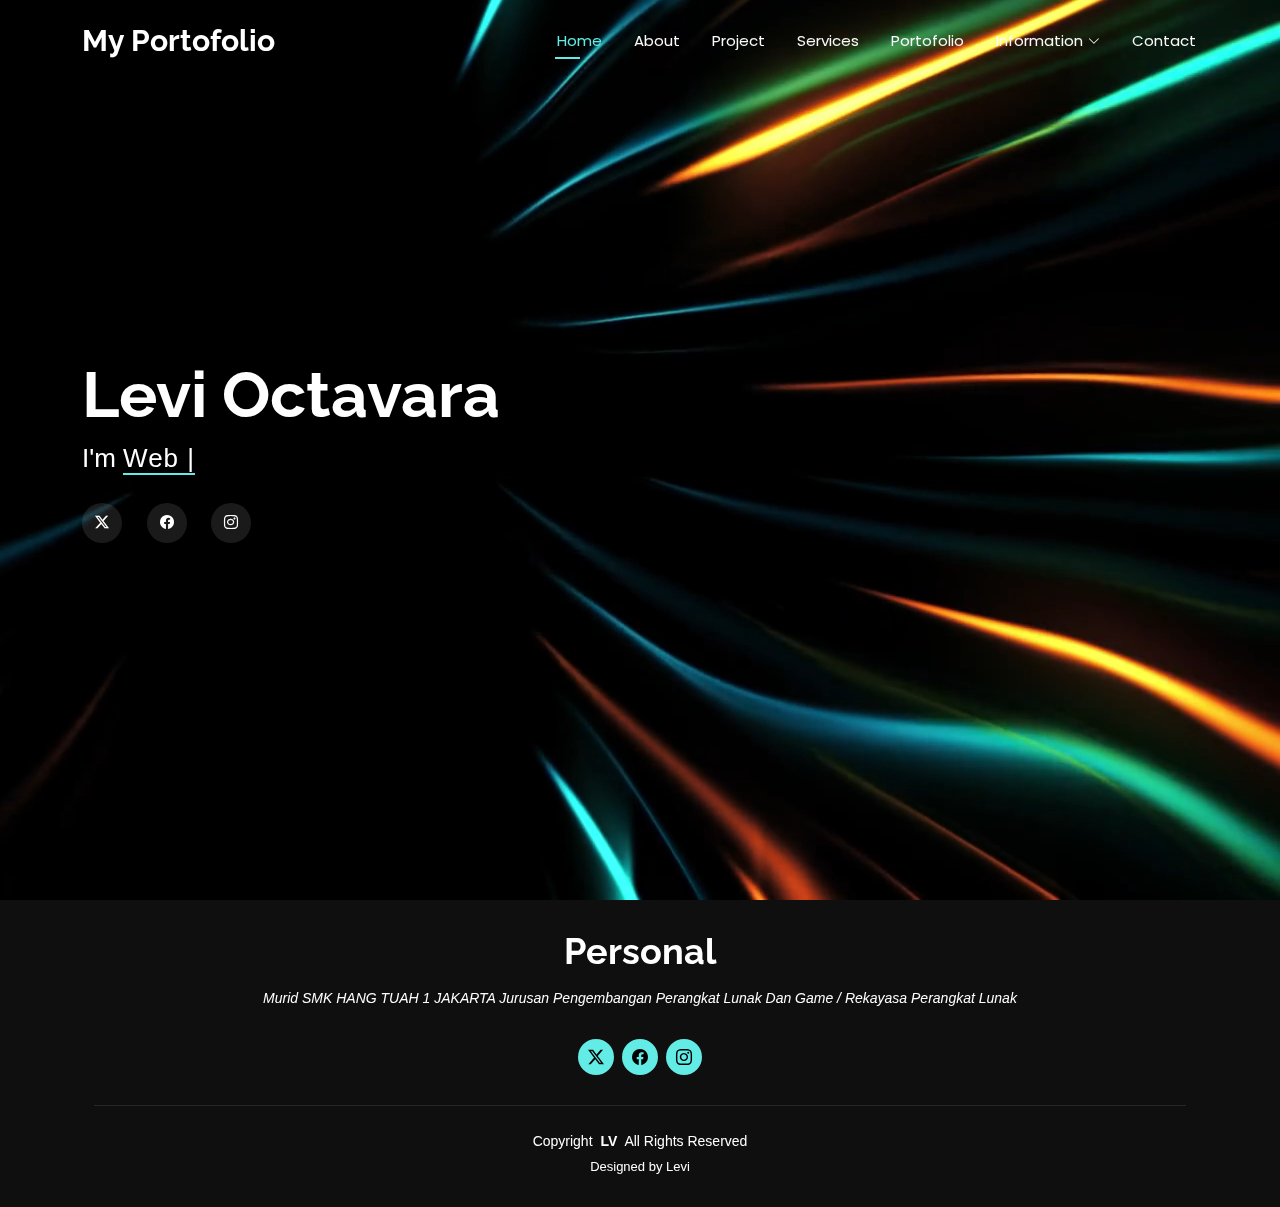
<file: index.html>
<!DOCTYPE html>
<html lang="en">

<head>
  <meta charset="utf-8">
  <meta content="width=device-width, initial-scale=1.0" name="viewport">
  <title>My Portofolio</title>
  <meta name="description" content="">
  <meta name="keywords" content="">

  <!-- Favicons -->
  <link href="assets/img/L.png" rel="icon">
  <link href="assets/img/apple-touch-icon.png" rel="apple-touch-icon">

  <!-- Fonts -->
  <link href="https://fonts.googleapis.com" rel="preconnect">
  <link href="https://fonts.gstatic.com" rel="preconnect" crossorigin>
  <link href="https://fonts.googleapis.com/css2?family=Roboto:ital,wght@0,100;0,300;0,400;0,500;0,700;0,900;1,100;1,300;1,400;1,500;1,700;1,900&family=Poppins:ital,wght@0,100;0,200;0,300;0,400;0,500;0,600;0,700;0,800;0,900;1,100;1,200;1,300;1,400;1,500;1,600;1,700;1,800;1,900&family=Raleway:ital,wght@0,100;0,200;0,300;0,400;0,500;0,600;0,700;0,800;0,900;1,100;1,200;1,300;1,400;1,500;1,600;1,700;1,800;1,900&display=swap" rel="stylesheet">

  <!-- Vendor CSS Files -->
  <link href="assets/vendor/bootstrap/css/bootstrap.min.css" rel="stylesheet">
  <link href="assets/vendor/bootstrap-icons/bootstrap-icons.css" rel="stylesheet">
  <link href="assets/vendor/aos/aos.css" rel="stylesheet">
  <link href="assets/vendor/swiper/swiper-bundle.min.css" rel="stylesheet">
  <link href="assets/vendor/glightbox/css/glightbox.min.css" rel="stylesheet">

  <!-- Main CSS File -->
  <link href="assets/css/main.css" rel="stylesheet">

  <!-- =======================================================
  * Template Name: Personal
  * Template URL: https://bootstrapmade.com/personal-free-resume-bootstrap-template/
  * Updated: Aug 07 2024 with Bootstrap v5.3.3
  * Author: BootstrapMade.com
  * License: https://bootstrapmade.com/license/
  ======================================================== -->
</head>

<body class="index-page">

  <header id="header" class="header d-flex align-items-center fixed-top">
    <div class="container-fluid container-xl position-relative d-flex align-items-center justify-content-between">

      <a href="index.html" class="logo d-flex align-items-center">
        <!-- Uncomment the line below if you also wish to use an image logo -->
        <!-- <img src="assets/img/logo.png" alt=""> -->
        <h1 class="sitename">My Portofolio</h1>
      </a>

      <nav id="navmenu" class="navmenu">
        <ul>
          <li><a href="index.html" class="active">Home</a></li>
          <li><a href="about.html">About</a></li>
          <li><a href="resume.html">Project</a></li>
          <li><a href="services.html">Services</a></li>
          <li><a href="portfolio.html">Portofolio</a></li>
          <li class="dropdown"><a href="#"><span>Information</span> <i class="bi bi-chevron-down toggle-dropdown"></i></a>
            <ul>
              <li class="dropdown"><a href="#"><span>Best Friend</span> <i class="bi bi-chevron-down toggle-dropdown"></i></a>
                <ul>
                  <li><a href="#">Henry Rizki Nur Afit</a></li>
                  <li><a href="#">Marcelino Romero</a></li>
                  <li><a href="#">Farsha Numa Rifai</a></li>
                  <li><a href="#">Muhammad Rikza Abdullah</a></li>
                  <li><a href="#">Muhammad Rheza Naufal Azka</a></li>
                </ul>
                <li class="dropdown"><a href="#"><span>Teacher</span> <i class="bi bi-chevron-down toggle-dropdown"></i></a>
                  <ul>
                    <li><a href="#">Bu Farah Afifah Hidayatul</a></li>
                    <li><a href="#">Pak Dede Mulyana</a></li>
                  </ul>
                <li class="dropdown"><a href="#"><span>Crush</span> <i class="bi bi-chevron-down toggle-dropdown"></i></a>
                  <ul>
                    <li><a href="#">Dont Care Bout' That</a></li>
                  </ul>
            </ul>
          </li>
          <li><a href="contact.html">Contact</a></li>
        </ul>
        <i class="mobile-nav-toggle d-xl-none bi bi-list"></i>
      </nav>

    </div>
  </header>

  <main class="main">

    <!-- Hero Section -->
    <section id="hero" class="hero section dark-background">

      <style>
        * {
          box-sizing: border-box;
        }
        
        body {
          margin: 0;
          font-family: Arial;
          font-size: 17px;
        }
        
        #myVideo {
          position: fixed;
          right: 0;
          bottom: 0;
          min-width: 100%; 
          min-height: 100%;
        }
        
        .content {
          position: fixed;
          bottom: 0;
          background: rgba(0, 0, 0, 0.5);
          color: #f1f1f1;
          width: 100%;
          padding: 20px;
        }
        
        #myBtn {
          width: 200px;
          font-size: 18px;
          padding: 10px;
          border: none;
          background: #000;
          color: #fff;
          cursor: pointer;
        }
        
        #myBtn:hover {
          background: #ddd;
          color: black;
        }
        </style>
        </head>
        <body>
          
      <video autoplay muted loop id="myVideo">
        <source src="assets/img/Gif.mp4" type="video/mp4">
      </video>

      <div class="container" data-aos="zoom-out" data-aos-delay="100">
        <h2>Levi Octavara</h2>
        <p>I'm <span class="typed" data-typed-items="Web Developer, Programmer, Web Designer">Web Programmer</span><span class="typed-cursor typed-cursor--blink"></span></p>
        <div class="social-links">
          <a href="#"><i class="bi bi-twitter-x"></i></a>
          <a href="#"><i class="bi bi-facebook"></i></a>
          <a href="#"><i class="bi bi-instagram"></i></a>
        </div>
      </div>

    </section><!-- /Hero Section -->

  </main>

  <footer id="footer" class="footer dark-background">
    <div class="container">
      <h3 class="sitename">Personal</h3>
      <p>Murid SMK HANG TUAH 1 JAKARTA Jurusan Pengembangan Perangkat Lunak Dan Game / Rekayasa Perangkat Lunak</p>
      <div class="social-links d-flex justify-content-center">
        <a href=""><i class="bi bi-twitter-x"></i></a>
        <a href=""><i class="bi bi-facebook"></i></a>
        <a href=""><i class="bi bi-instagram"></i></a>
      </div>
      <div class="container">
        <div class="copyright">
          <span>Copyright</span> <strong class="px-1 sitename">LV</strong> <span>All Rights Reserved</span>
        </div>
        <div class="credits">
          Designed by Levi</a>
        </div>
      </div>
    </div>
  </footer>

  <!-- Scroll Top -->
  <a href="#" id="scroll-top" class="scroll-top d-flex align-items-center justify-content-center"><i class="bi bi-arrow-up-short"></i></a>

  <!-- Preloader -->
  <div id="preloader"></div>

  <!-- Vendor JS Files -->
  <script src="assets/vendor/bootstrap/js/bootstrap.bundle.min.js"></script>
  <script src="assets/vendor/php-email-form/validate.js"></script>
  <script src="assets/vendor/aos/aos.js"></script>
  <script src="assets/vendor/typed.js/typed.umd.js"></script>
  <script src="assets/vendor/purecounter/purecounter_vanilla.js"></script>
  <script src="assets/vendor/waypoints/noframework.waypoints.js"></script>
  <script src="assets/vendor/swiper/swiper-bundle.min.js"></script>
  <script src="assets/vendor/glightbox/js/glightbox.min.js"></script>
  <script src="assets/vendor/imagesloaded/imagesloaded.pkgd.min.js"></script>
  <script src="assets/vendor/isotope-layout/isotope.pkgd.min.js"></script>

  <!-- Main JS File -->
  <script src="assets/js/main.js"></script>

</body>

</html>
</file>
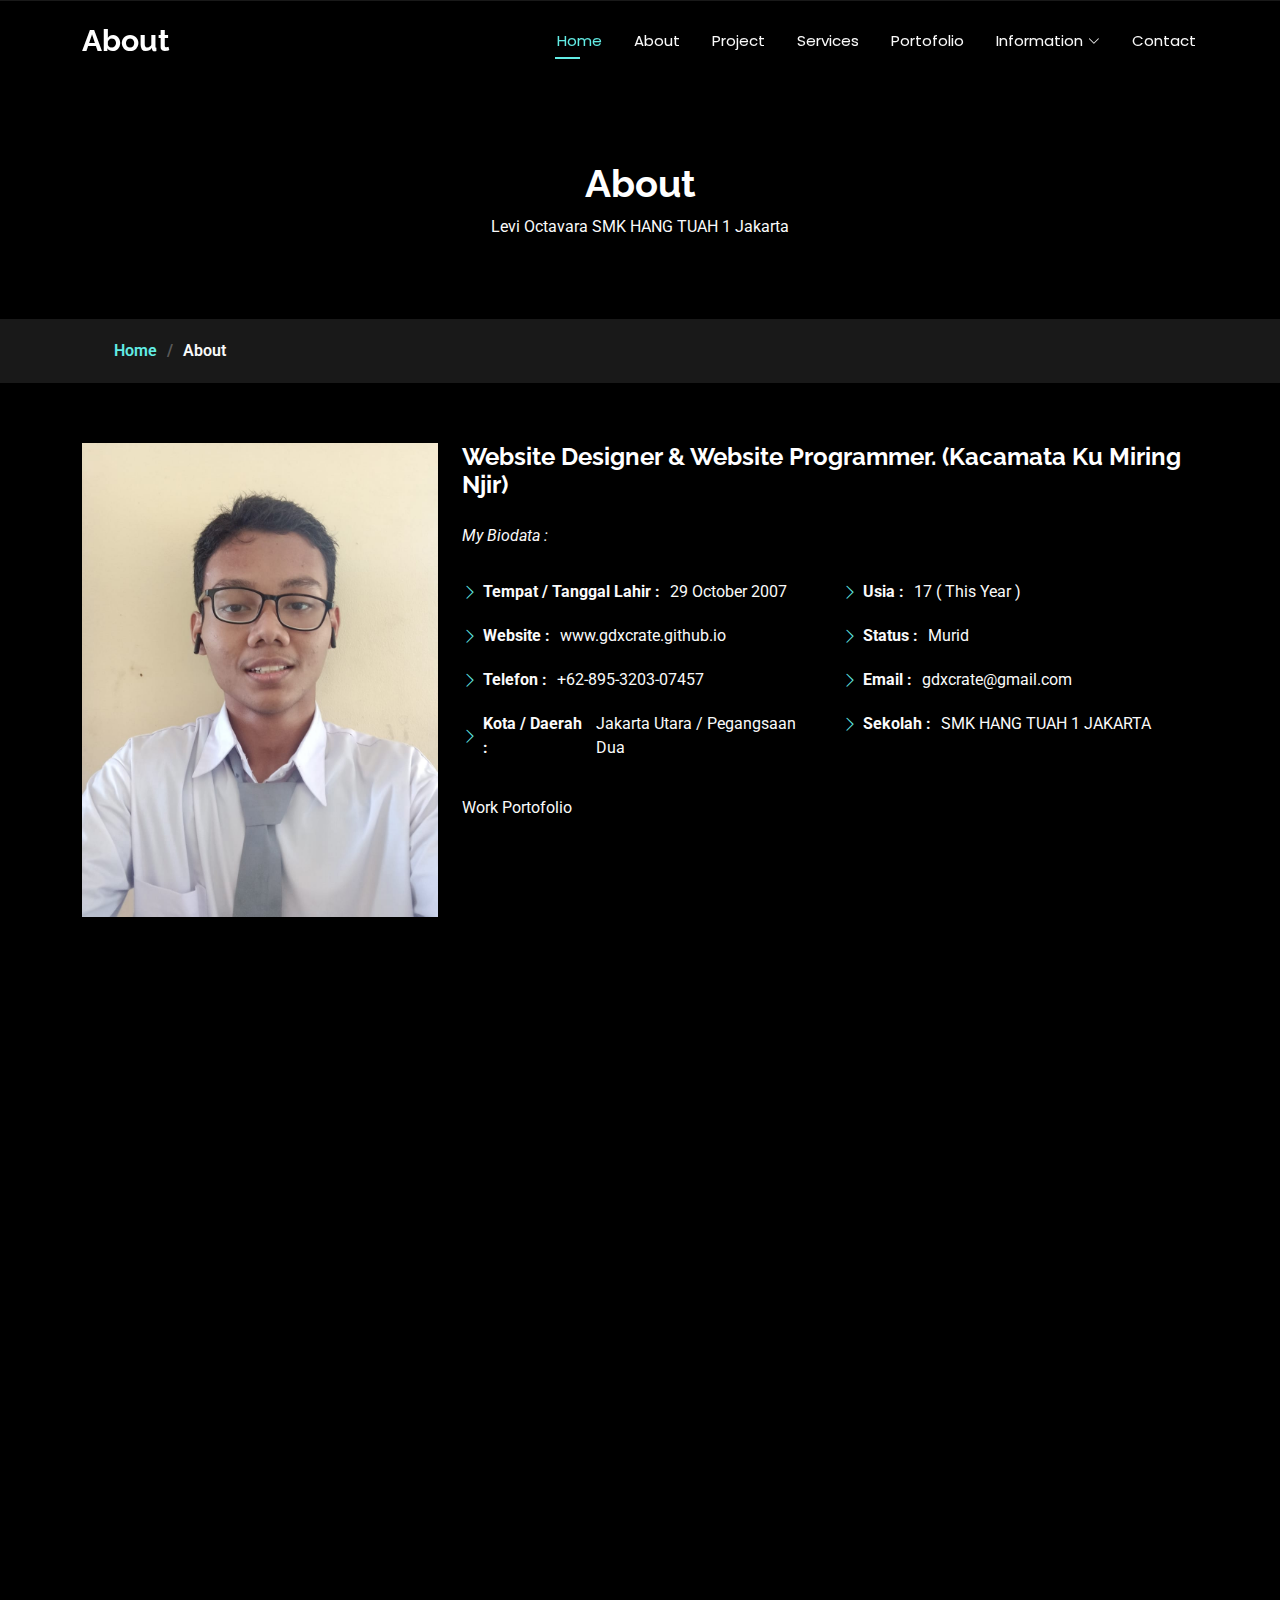
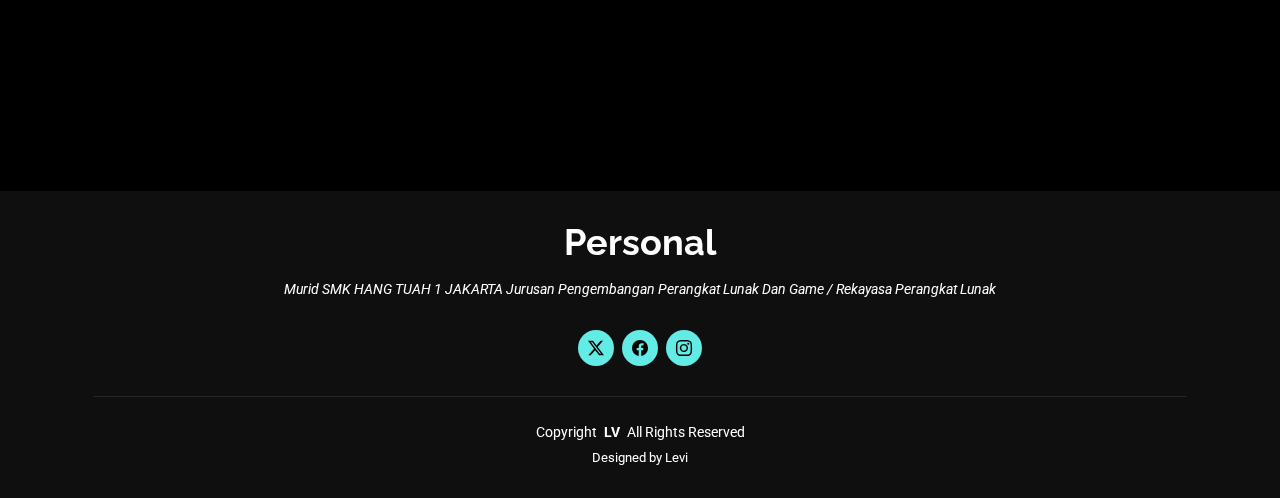
<file: about.html>
<!DOCTYPE html>
<html lang="en">

<head>
  <meta charset="utf-8">
  <meta content="width=device-width, initial-scale=1.0" name="viewport">
  <title>About Me</title>
  <meta name="description" content="">
  <meta name="keywords" content="">

  <!-- Favicons -->
  <link href="assets/img/L.png" rel="icon">
  <link href="assets/img/apple-touch-icon.png" rel="apple-touch-icon">

  <!-- Fonts -->
  <link href="https://fonts.googleapis.com" rel="preconnect">
  <link href="https://fonts.gstatic.com" rel="preconnect" crossorigin>
  <link href="https://fonts.googleapis.com/css2?family=Roboto:ital,wght@0,100;0,300;0,400;0,500;0,700;0,900;1,100;1,300;1,400;1,500;1,700;1,900&family=Poppins:ital,wght@0,100;0,200;0,300;0,400;0,500;0,600;0,700;0,800;0,900;1,100;1,200;1,300;1,400;1,500;1,600;1,700;1,800;1,900&family=Raleway:ital,wght@0,100;0,200;0,300;0,400;0,500;0,600;0,700;0,800;0,900;1,100;1,200;1,300;1,400;1,500;1,600;1,700;1,800;1,900&display=swap" rel="stylesheet">

  <!-- Vendor CSS Files -->
  <link href="assets/vendor/bootstrap/css/bootstrap.min.css" rel="stylesheet">
  <link href="assets/vendor/bootstrap-icons/bootstrap-icons.css" rel="stylesheet">
  <link href="assets/vendor/aos/aos.css" rel="stylesheet">
  <link href="assets/vendor/swiper/swiper-bundle.min.css" rel="stylesheet">
  <link href="assets/vendor/glightbox/css/glightbox.min.css" rel="stylesheet">

  <!-- Main CSS File -->
  <link href="assets/css/main.css" rel="stylesheet">

  <!-- =======================================================
  * Template Name: Personal
  * Template URL: https://bootstrapmade.com/personal-free-resume-bootstrap-template/
  * Updated: Aug 07 2024 with Bootstrap v5.3.3
  * Author: BootstrapMade.com
  * License: https://bootstrapmade.com/license/
  ======================================================== -->
</head>

<body class="about-page">

  <header id="header" class="header d-flex align-items-center fixed-top">
    <div class="container-fluid container-xl position-relative d-flex align-items-center justify-content-between">

      <a href="index.html" class="logo d-flex align-items-center">
        <!-- Uncomment the line below if you also wish to use an image logo -->
        <!-- <img src="assets/img/logo.png" alt=""> -->
        <h1 class="sitename">About </h1>
      </a>

      <nav id="navmenu" class="navmenu">
        <ul>
          <li><a href="index.html" class="active">Home</a></li>
          <li><a href="about.html">About</a></li>
          <li><a href="resume.html">Project</a></li>
          <li><a href="services.html">Services</a></li>
          <li><a href="portfolio.html">Portofolio</a></li>
          <li class="dropdown"><a href="#"><span>Information</span> <i class="bi bi-chevron-down toggle-dropdown"></i></a>
            <ul>
              <li class="dropdown"><a href="#"><span>Best Friend</span> <i class="bi bi-chevron-down toggle-dropdown"></i></a>
                <ul>
                  <li><a href="#">Henry Rizki Nur Afit</a></li>
                  <li><a href="#">Marcelino Romero</a></li>
                  <li><a href="#">Farsha Numa Rifai</a></li>
                  <li><a href="#">Muhammad Rikza Abdullah</a></li>
                  <li><a href="#">Muhammad Rheza Naufal Azka</a></li>
                </ul>
                <li class="dropdown"><a href="#"><span>Teacher</span> <i class="bi bi-chevron-down toggle-dropdown"></i></a>
                  <ul>
                    <li><a href="#">Bu Farah Afifah Hidayatul</a></li>
                    <li><a href="#">Pak Dede Mulyana</a></li>
                  </ul>
                <li class="dropdown"><a href="#"><span>Crush</span> <i class="bi bi-chevron-down toggle-dropdown"></i></a>
                  <ul>
                    <li><a href="#">Dont Care Bout' That</a></li>
                  </ul>
            </ul>
          </li>
          <li><a href="contact.html">Contact</a></li>
        </ul>
        <i class="mobile-nav-toggle d-xl-none bi bi-list"></i>
      </nav>

    </div>
  </header>

  <main class="main">

    <!-- Page Title -->
    <div class="page-title" data-aos="fade">
      <div class="heading">
        <div class="container">
          <div class="row d-flex justify-content-center text-center">
            <div class="col-lg-8">
              <h1>About</h1>
              <p class="mb-0">Levi Octavara SMK HANG TUAH 1 Jakarta</p>
            </div>
          </div>
        </div>
      </div>
      <nav class="breadcrumbs">
        <div class="container">
          <ol>
            <li><a href="index.html">Home</a></li>
            <li class="current">About</li>
          </ol>
        </div>
      </nav>
    </div><!-- End Page Title -->

    <!-- About Section -->
    <section id="about" class="about section">

      <div class="container" data-aos="fade-up" data-aos-delay="100">

        <div class="row gy-4 justify-content-center">
          <div class="col-lg-4">
            <img src="assets/img/My Face.jpeg" class="img-fluid" alt="">
          </div>
          <div class="col-lg-8 content">
            <h2>Website Designer &amp; Website Programmer. (Kacamata Ku Miring Njir)</h2>
            <p class="fst-italic py-3">
            My Biodata :
            </p>
            <div class="row">
              <div class="col-lg-6">
                <ul>
                  <li><i class="bi bi-chevron-right"></i> <strong>Tempat / Tanggal Lahir :</strong> <span>29 October 2007</span></li>
                  <li><i class="bi bi-chevron-right"></i> <strong>Website :</strong> <span>www.gdxcrate.github.io</span></li>
                  <li><i class="bi bi-chevron-right"></i> <strong>Telefon :</strong> <span>+62-895-3203-07457</span></li>
                  <li><i class="bi bi-chevron-right"></i> <strong>Kota / Daerah :</strong> <span>Jakarta Utara / Pegangsaan Dua</span></li>
                </ul>
              </div>
              <div class="col-lg-6">
                <ul>
                  <li><i class="bi bi-chevron-right"></i> <strong>Usia :</strong> <span>17 ( This Year )</span></li>
                  <li><i class="bi bi-chevron-right"></i> <strong>Status :</strong> <span>Murid</span></li>
                  <li><i class="bi bi-chevron-right"></i> <strong>Email :</strong> <span>gdxcrate@gmail.com</span></li>
                  <li><i class="bi bi-chevron-right"></i> <strong>Sekolah :</strong> <span>SMK HANG TUAH 1 JAKARTA</span></li>
                </ul>
              </div>
            </div>
            <p class="py-3">
              Work Portofolio
            </p>
          </div>
        </div>

      </div>

    </section><!-- /About Section -->
        </div>

      </div>

    </section><!-- /Stats Section -->

    <!-- Skills Section -->
    <section id="skills" class="skills section">

      <!-- Section Title -->
      <div class="container section-title" data-aos="fade-up">
        <h2>Skills</h2>
        <div><span>My</span> <span class="description-title">Skills</span></div>
      </div><!-- End Section Title -->

      <div class="container" data-aos="fade-up" data-aos-delay="100">

        <div class="row skills-content skills-animation">

          <div class="col-lg-6">

            <div class="progress">
              <span class="skill"><span>HTML</span> <i class="val">95%</i></span>
              <div class="progress-bar-wrap">
                <div class="progress-bar" role="progressbar" aria-valuenow="95" aria-valuemin="0" aria-valuemax="100"></div>
              </div>
            </div><!-- End Skills Item -->

            <div class="progress">
              <span class="skill"><span>CSS</span> <i class="val">70%</i></span>
              <div class="progress-bar-wrap">
                <div class="progress-bar" role="progressbar" aria-valuenow="70" aria-valuemin="0" aria-valuemax="100"></div>
              </div>
            </div><!-- End Skills Item -->

            <div class="progress">
              <span class="skill"><span>JavaScript</span> <i class="val">25%</i></span>
              <div class="progress-bar-wrap">
                <div class="progress-bar" role="progressbar" aria-valuenow="25" aria-valuemin="0" aria-valuemax="100"></div>
              </div>
            </div><!-- End Skills Item -->

          </div>

          <div class="col-lg-6">

            <div class="progress">
              <span class="skill"><span>PHP</span> <i class="val">30%</i></span>
              <div class="progress-bar-wrap">
                <div class="progress-bar" role="progressbar" aria-valuenow="30" aria-valuemin="0" aria-valuemax="100"></div>
              </div>
            </div><!-- End Skills Item -->

            <div class="progress">
              <span class="skill"><span>WordPress/CMS</span> <i class="val">60%</i></span>
              <div class="progress-bar-wrap">
                <div class="progress-bar" role="progressbar" aria-valuenow="60" aria-valuemin="0" aria-valuemax="100"></div>
              </div>
            </div><!-- End Skills Item -->

            <div class="progress">
              <span class="skill"><span>Photoshop</span> <i class="val">20%</i></span>
              <div class="progress-bar-wrap">
                <div class="progress-bar" role="progressbar" aria-valuenow="20" aria-valuemin="0" aria-valuemax="100"></div>
              </div>
            </div><!-- End Skills Item -->

          </div>

        </div>

      </div>

    </section><!-- /Skills Section -->

    <!-- Interests Section -->
    <section id="interests" class="interests section">

      <!-- Section Title -->
      <div class="container section-title" data-aos="fade-up">
        <h2>Features</h2>
        <div><span>I'm</span> <span class="description-title">Interest In :</span></div>
      </div><!-- End Section Title -->

      <div class="container">

        <div class="row gy-4">

          <div class="col-lg-3 col-md-4" data-aos="fade-up" data-aos-delay="100">
            <div class="features-item">
              <i class="bi bi-eye" style="color: #e80368;"></i>
              <h3><a href="" class="stretched-link">HTML</a></h3>
            </div>
          </div><!-- End Feature Item -->

          <div class="col-lg-3 col-md-4" data-aos="fade-up" data-aos-delay="200">
            <div class="features-item">
              <i class="bi bi-infinity" style="color: #5578ff;"></i>
              <h3><a href="" class="stretched-link">CSS</a></h3>
            </div>
          </div><!-- End Feature Item -->

          <div class="col-lg-3 col-md-4" data-aos="fade-up" data-aos-delay="300">
            <div class="features-item">
              <i class="bi bi-mortarboard" style="color: #ffbb2c;"></i>
              <h3><a href="" class="stretched-link">JavaScript</a></h3>
            </div>
          </div><!-- End Feature Item -->

          <div class="col-lg-3 col-md-4" data-aos="fade-up" data-aos-delay="400">
            <div class="features-item">
              <i class="bi bi-nut" style="color: #e361ff;"></i>
              <h3><a href="" class="stretched-link">PHP</a></h3>
            </div>
          </div><!-- End Feature Item -->

          <div class="col-lg-3 col-md-4" data-aos="fade-up" data-aos-delay="500">
            <div class="features-item">
              <i class="bi bi-shuffle" style="color: #47aeff;"></i>
              <h3><a href="" class="stretched-link">WordPress</a></h3>
            </div>
          </div><!-- End Feature Item -->

          <div class="col-lg-3 col-md-4" data-aos="fade-up" data-aos-delay="600">
            <div class="features-item">
              <i class="bi bi-star" style="color: #ffa76e;"></i>
              <h3><a href="" class="stretched-link">PhotoShop</a></h3>
            </div>
          </div><!-- End Feature Item -->
        </div>

      </div>

    </section><!-- /Interests Section -->
          </div>
          <div class="swiper-pagination"></div>
        </div>

      </div>

    </section><!-- /Testimonials Section -->

  </main>

  <footer id="footer" class="footer dark-background">
    <div class="container">
      <h3 class="sitename">Personal</h3>
      <p>Murid SMK HANG TUAH 1 JAKARTA Jurusan Pengembangan Perangkat Lunak Dan Game / Rekayasa Perangkat Lunak</p>
      <div class="social-links d-flex justify-content-center">
        <a href=""><i class="bi bi-twitter-x"></i></a>
        <a href=""><i class="bi bi-facebook"></i></a>
        <a href=""><i class="bi bi-instagram"></i></a>
      </div>
      <div class="container">
        <div class="copyright">
          <span>Copyright</span> <strong class="px-1 sitename">LV</strong> <span>All Rights Reserved</span>
        </div>
        <div class="credits">
          <!-- All the links in the footer should remain intact. -->
          <!-- You can delete the links only if you've purchased the pro version. -->
          <!-- Licensing information: https://bootstrapmade.com/license/ -->
          <!-- Purchase the pro version with working PHP/AJAX contact form: [buy-url] -->
          Designed by Levi</a>
        </div>
      </div>
    </div>
  </footer>

  <!-- Scroll Top -->
  <a href="#" id="scroll-top" class="scroll-top d-flex align-items-center justify-content-center"><i class="bi bi-arrow-up-short"></i></a>

  <!-- Preloader -->
  <div id="preloader"></div>

  <!-- Vendor JS Files -->
  <script src="assets/vendor/bootstrap/js/bootstrap.bundle.min.js"></script>
  <script src="assets/vendor/php-email-form/validate.js"></script>
  <script src="assets/vendor/aos/aos.js"></script>
  <script src="assets/vendor/typed.js/typed.umd.js"></script>
  <script src="assets/vendor/purecounter/purecounter_vanilla.js"></script>
  <script src="assets/vendor/waypoints/noframework.waypoints.js"></script>
  <script src="assets/vendor/swiper/swiper-bundle.min.js"></script>
  <script src="assets/vendor/glightbox/js/glightbox.min.js"></script>
  <script src="assets/vendor/imagesloaded/imagesloaded.pkgd.min.js"></script>
  <script src="assets/vendor/isotope-layout/isotope.pkgd.min.js"></script>

  <!-- Main JS File -->
  <script src="assets/js/main.js"></script>

</body>

</html>
</file>
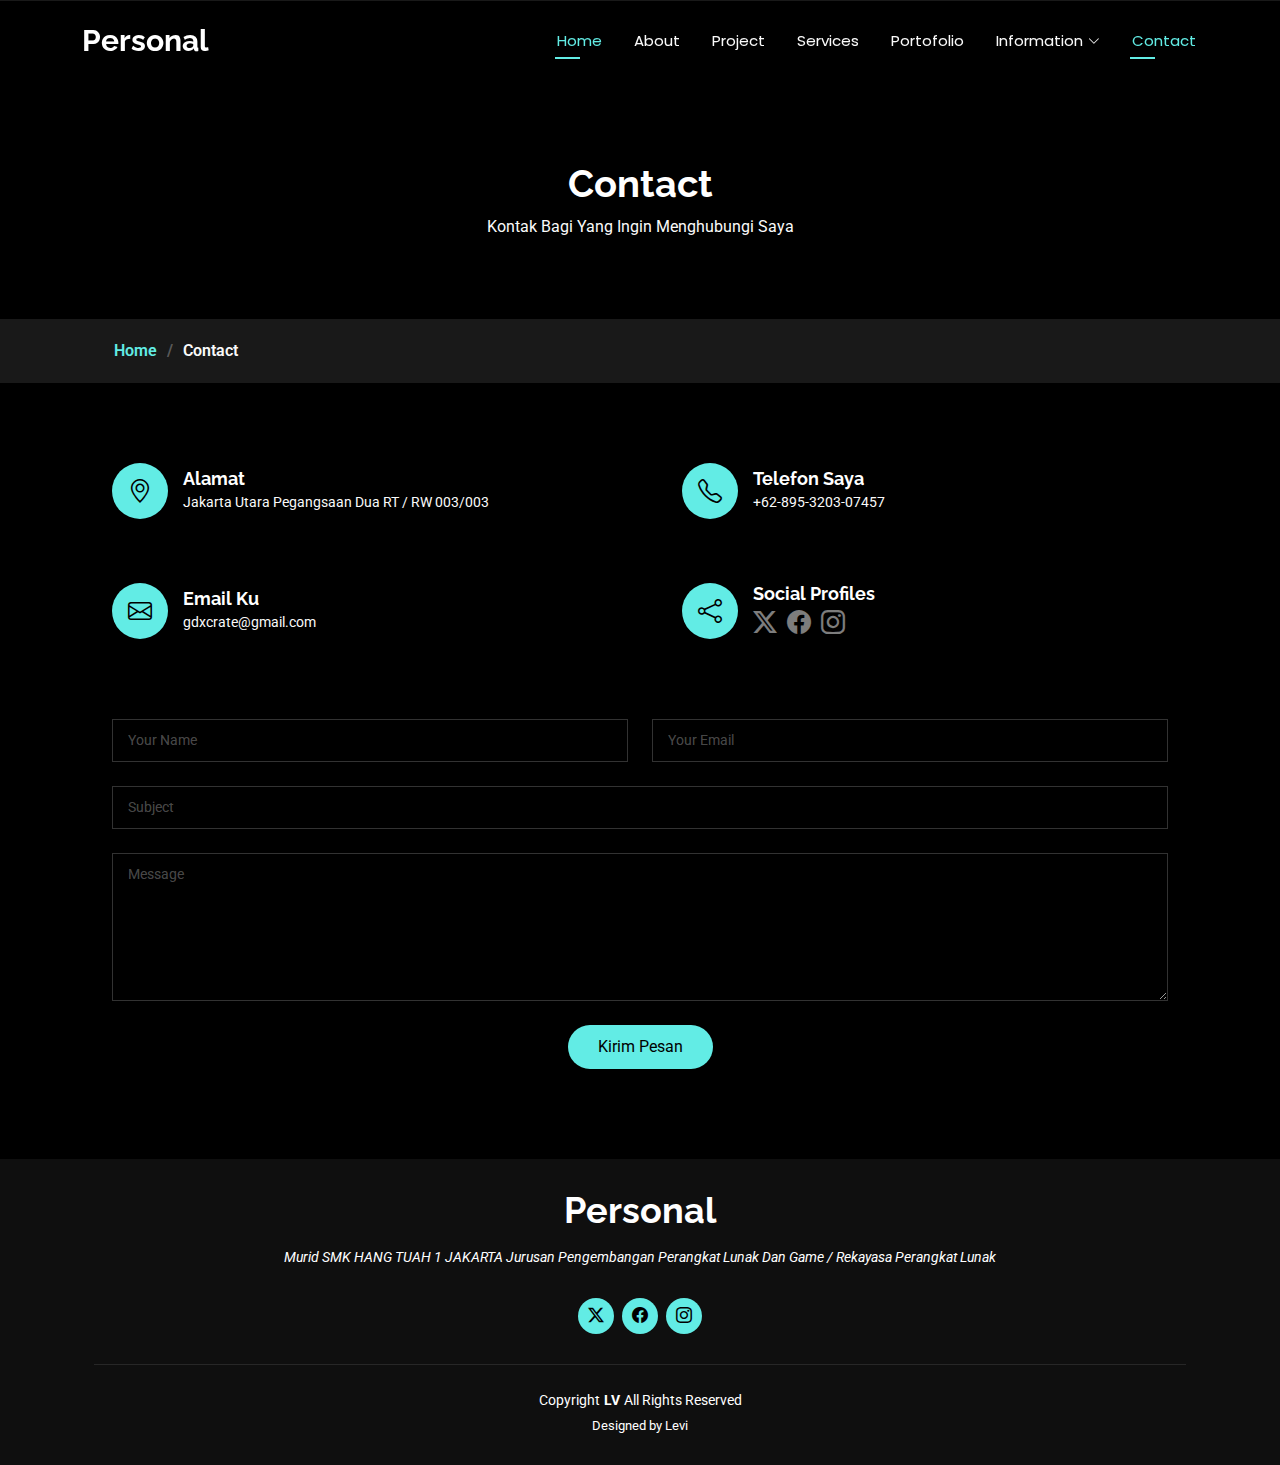
<file: contact.html>
<!DOCTYPE html>
<html lang="en">

<head>
  <meta charset="utf-8">
  <meta content="width=device-width, initial-scale=1.0" name="viewport">
  <title>Contact</title>
  <meta name="description" content="">
  <meta name="keywords" content="">

  <!-- Favicons -->
  <link href="assets/img/L.png" rel="icon">
  <link href="assets/img/apple-touch-icon.png" rel="apple-touch-icon">

  <!-- Fonts -->
  <link href="https://fonts.googleapis.com" rel="preconnect">
  <link href="https://fonts.gstatic.com" rel="preconnect" crossorigin>
  <link href="https://fonts.googleapis.com/css2?family=Roboto:ital,wght@0,100;0,300;0,400;0,500;0,700;0,900;1,100;1,300;1,400;1,500;1,700;1,900&family=Poppins:ital,wght@0,100;0,200;0,300;0,400;0,500;0,600;0,700;0,800;0,900;1,100;1,200;1,300;1,400;1,500;1,600;1,700;1,800;1,900&family=Raleway:ital,wght@0,100;0,200;0,300;0,400;0,500;0,600;0,700;0,800;0,900;1,100;1,200;1,300;1,400;1,500;1,600;1,700;1,800;1,900&display=swap" rel="stylesheet">

  <!-- Vendor CSS Files -->
  <link href="assets/vendor/bootstrap/css/bootstrap.min.css" rel="stylesheet">
  <link href="assets/vendor/bootstrap-icons/bootstrap-icons.css" rel="stylesheet">
  <link href="assets/vendor/aos/aos.css" rel="stylesheet">
  <link href="assets/vendor/swiper/swiper-bundle.min.css" rel="stylesheet">
  <link href="assets/vendor/glightbox/css/glightbox.min.css" rel="stylesheet">

  <!-- Main CSS File -->
  <link href="assets/css/main.css" rel="stylesheet">

  <!-- =======================================================
  * Template Name: Personal
  * Template URL: https://bootstrapmade.com/personal-free-resume-bootstrap-template/
  * Updated: Aug 07 2024 with Bootstrap v5.3.3
  * Author: BootstrapMade.com
  * License: https://bootstrapmade.com/license/
  ======================================================== -->
</head>

<body class="contact-page">

  <header id="header" class="header d-flex align-items-center fixed-top">
    <div class="container-fluid container-xl position-relative d-flex align-items-center justify-content-between">

      <a href="index.html" class="logo d-flex align-items-center">
        <!-- Uncomment the line below if you also wish to use an image logo -->
        <!-- <img src="assets/img/logo.png" alt=""> -->
        <h1 class="sitename">Personal</h1>
      </a>

      <nav id="navmenu" class="navmenu">
        <ul>
          <li><a href="index.html" class="active">Home</a></li>
          <li><a href="about.html">About</a></li>
          <li><a href="resume.html">Project</a></li>
          <li><a href="services.html">Services</a></li>
          <li><a href="portfolio.html">Portofolio</a></li>
          <li class="dropdown"><a href="#"><span>Information</span> <i class="bi bi-chevron-down toggle-dropdown"></i></a>
            <ul>
              <li class="dropdown"><a href="#"><span>Best Friend</span> <i class="bi bi-chevron-down toggle-dropdown"></i></a>
                <ul>
                  <li><a href="#">Henry Rizki Nur Afit</a></li>
                  <li><a href="#">Marcelino Romero</a></li>
                  <li><a href="#">Farsha Numa Rifai</a></li>
                  <li><a href="#">Muhammad Rikza Abdullah</a></li>
                  <li><a href="#">Muhammad Rheza Naufal Azka</a></li>
                </ul>
                <li class="dropdown"><a href="#"><span>Teacher</span> <i class="bi bi-chevron-down toggle-dropdown"></i></a>
                  <ul>
                    <li><a href="#">Bu Farah Afifah Hidayatul</a></li>
                    <li><a href="#">Pak Dede Mulyana</a></li>
                  </ul>
                <li class="dropdown"><a href="#"><span>Crush</span> <i class="bi bi-chevron-down toggle-dropdown"></i></a>
                  <ul>
                    <li><a href="#">Dont Care Bout' That</a></li>
                  </ul>
            </ul>
          </li>
          <li><a href="contact.html" class="active">Contact</a></li>
        </ul>
        <i class="mobile-nav-toggle d-xl-none bi bi-list"></i>
      </nav>

    </div>
  </header>

  <main class="main">

    <!-- Page Title -->
    <div class="page-title" data-aos="fade">
      <div class="heading">
        <div class="container">
          <div class="row d-flex justify-content-center text-center">
            <div class="col-lg-8">
              <h1>Contact</h1>
              <p class="mb-0">Kontak Bagi Yang Ingin Menghubungi Saya</p>
            </div>
          </div>
        </div>
      </div>
      <nav class="breadcrumbs">
        <div class="container">
          <ol>
            <li><a href="index.html">Home</a></li>
            <li class="current">Contact</li>
          </ol>
        </div>
      </nav>
    </div><!-- End Page Title -->

    <!-- Contact Section -->
    <section id="contact" class="contact section">

      <div class="container" data-aos="fade-up" data-aos-delay="100">

        <div class="row gy-4">

          <div class="col-md-6">
            <div class="info-item d-flex align-items-center" data-aos="fade-up" data-aos-delay="200">
              <i class="icon bi bi-geo-alt flex-shrink-0"></i>
              <div>
                <h3>Alamat</h3>
                <p>Jakarta Utara Pegangsaan Dua RT / RW  003/003</p>
              </div>
            </div>
          </div><!-- End Info Item -->

          <div class="col-md-6">
            <div class="info-item d-flex align-items-center" data-aos="fade-up" data-aos-delay="300">
              <i class="icon bi bi-telephone flex-shrink-0"></i>
              <div>
                <h3>Telefon Saya</h3>
                <p>+62-895-3203-07457</p>
              </div>
            </div>
          </div><!-- End Info Item -->

          <div class="col-md-6">
            <div class="info-item d-flex align-items-center" data-aos="fade-up" data-aos-delay="400">
              <i class="icon bi bi-envelope flex-shrink-0"></i>
              <div>
                <h3>Email Ku</h3>
                <p>gdxcrate@gmail.com</p>
              </div>
            </div>
          </div><!-- End Info Item -->

          <div class="col-md-6">
            <div class="info-item d-flex align-items-center" data-aos="fade-up" data-aos-delay="500">
              <i class="icon bi bi-share flex-shrink-0"></i>
              <div>
                <h3>Social Profiles</h3>
                <div class="social-links">
                  <a href="#"><i class="bi bi-twitter-x"></i></a>
                  <a href="#"><i class="bi bi-facebook"></i></a>
                  <a href="#"><i class="bi bi-instagram"></i></a>
                </div>
              </div>
            </div>
          </div><!-- End Info Item -->

        </div>

        <form action="forms/contact.php" method="post" class="php-email-form" data-aos="fade-up" data-aos-delay="600">
          <div class="row gy-4">

            <div class="col-md-6">
              <input type="text" name="name" class="form-control" placeholder="Your Name" required="">
            </div>

            <div class="col-md-6 ">
              <input type="email" class="form-control" name="email" placeholder="Your Email" required="">
            </div>

            <div class="col-md-12">
              <input type="text" class="form-control" name="subject" placeholder="Subject" required="">
            </div>

            <div class="col-md-12">
              <textarea class="form-control" name="message" rows="6" placeholder="Message" required=""></textarea>
            </div>

            <div class="col-md-12 text-center">
              <div class="loading">Loading</div>
              <div class="error-message"></div>
              <div class="sent-message">Pesan Mu Sudah Terkirim. Terima kasih !</div>

              <button type="submit">Kirim Pesan</button>
            </div>

          </div>
        </form><!-- End Contact Form -->

      </div>

    </section><!-- /Contact Section -->

  </main>

  <footer id="footer" class="footer dark-background">
    <div class="container">
      <h3 class="sitename">Personal</h3>
      <p>Murid SMK HANG TUAH 1 JAKARTA Jurusan Pengembangan Perangkat Lunak Dan Game / Rekayasa Perangkat Lunak</p>
      <div class="social-links d-flex justify-content-center">
        <a href=""><i class="bi bi-twitter-x"></i></a>
        <a href=""><i class="bi bi-facebook"></i></a>
        <a href=""><i class="bi bi-instagram"></i></a>
      </div>
      <div class="container">
        <div class="copyright">
          <span>Copyright</span><strong class="px-1 sitename">LV</strong><span>All Rights Reserved</span>
        </div>
        <div class="credits">
          <!-- All the links in the footer should remain intact. -->
          <!-- You can delete the links only if you've purchased the pro version. -->
          <!-- Licensing information: https://bootstrapmade.com/license/ -->
          <!-- Purchase the pro version with working PHP/AJAX contact form: [buy-url] -->
          Designed by Levi</a>
        </div>
      </div>
    </div>
  </footer>

  <!-- Scroll Top -->
  <a href="#" id="scroll-top" class="scroll-top d-flex align-items-center justify-content-center"><i class="bi bi-arrow-up-short"></i></a>

  <!-- Preloader -->
  <div id="preloader"></div>

  <!-- Vendor JS Files -->
  <script src="assets/vendor/bootstrap/js/bootstrap.bundle.min.js"></script>
  <script src="assets/vendor/php-email-form/validate.js"></script>
  <script src="assets/vendor/aos/aos.js"></script>
  <script src="assets/vendor/typed.js/typed.umd.js"></script>
  <script src="assets/vendor/purecounter/purecounter_vanilla.js"></script>
  <script src="assets/vendor/waypoints/noframework.waypoints.js"></script>
  <script src="assets/vendor/swiper/swiper-bundle.min.js"></script>
  <script src="assets/vendor/glightbox/js/glightbox.min.js"></script>
  <script src="assets/vendor/imagesloaded/imagesloaded.pkgd.min.js"></script>
  <script src="assets/vendor/isotope-layout/isotope.pkgd.min.js"></script>

  <!-- Main JS File -->
  <script src="assets/js/main.js"></script>

</body>

</html>
</file>
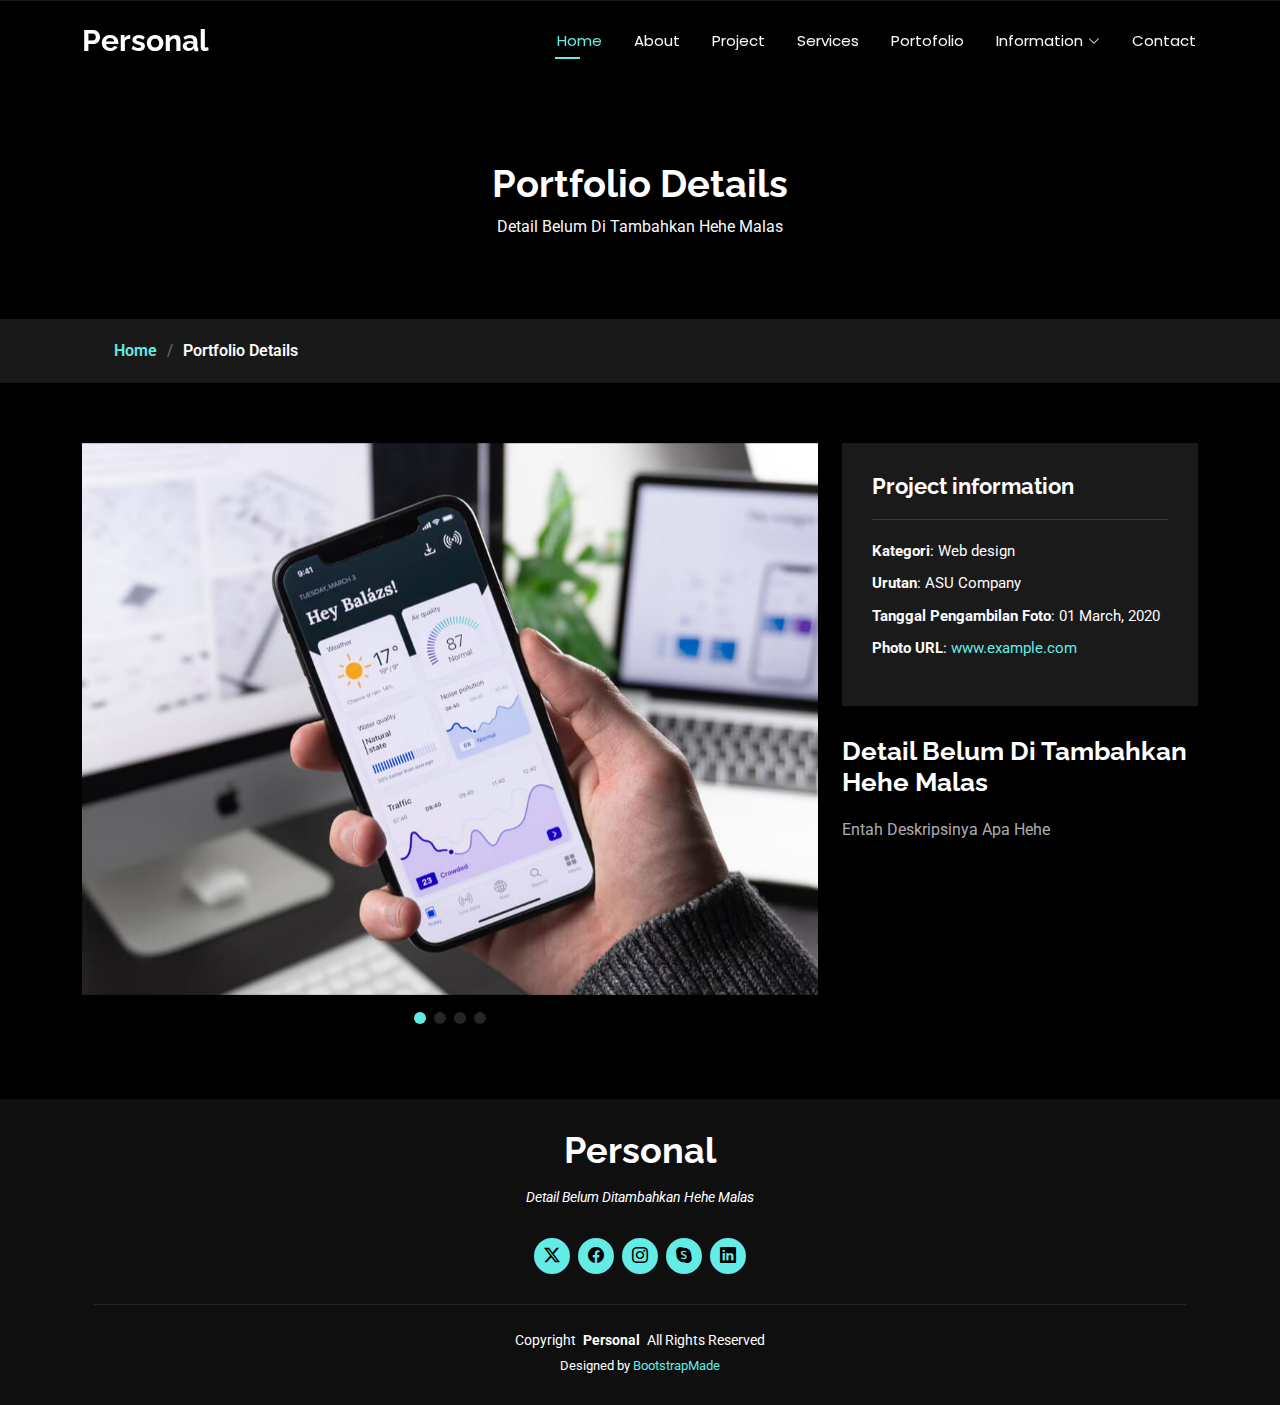
<file: portfolio-details.html>
<!DOCTYPE html>
<html lang="en">

<head>
  <meta charset="utf-8">
  <meta content="width=device-width, initial-scale=1.0" name="viewport">
  <title>Portfolio Details</title>
  <meta name="description" content="">
  <meta name="keywords" content="">

  <!-- Favicons -->
  <link href="assets/img/L.png" rel="icon">
  <link href="assets/img/apple-touch-icon.png" rel="apple-touch-icon">

  <!-- Fonts -->
  <link href="https://fonts.googleapis.com" rel="preconnect">
  <link href="https://fonts.gstatic.com" rel="preconnect" crossorigin>
  <link href="https://fonts.googleapis.com/css2?family=Roboto:ital,wght@0,100;0,300;0,400;0,500;0,700;0,900;1,100;1,300;1,400;1,500;1,700;1,900&family=Poppins:ital,wght@0,100;0,200;0,300;0,400;0,500;0,600;0,700;0,800;0,900;1,100;1,200;1,300;1,400;1,500;1,600;1,700;1,800;1,900&family=Raleway:ital,wght@0,100;0,200;0,300;0,400;0,500;0,600;0,700;0,800;0,900;1,100;1,200;1,300;1,400;1,500;1,600;1,700;1,800;1,900&display=swap" rel="stylesheet">

  <!-- Vendor CSS Files -->
  <link href="assets/vendor/bootstrap/css/bootstrap.min.css" rel="stylesheet">
  <link href="assets/vendor/bootstrap-icons/bootstrap-icons.css" rel="stylesheet">
  <link href="assets/vendor/aos/aos.css" rel="stylesheet">
  <link href="assets/vendor/swiper/swiper-bundle.min.css" rel="stylesheet">
  <link href="assets/vendor/glightbox/css/glightbox.min.css" rel="stylesheet">

  <!-- Main CSS File -->
  <link href="assets/css/main.css" rel="stylesheet">

  <!-- =======================================================
  * Template Name: Personal
  * Template URL: https://bootstrapmade.com/personal-free-resume-bootstrap-template/
  * Updated: Aug 07 2024 with Bootstrap v5.3.3
  * Author: BootstrapMade.com
  * License: https://bootstrapmade.com/license/
  ======================================================== -->
</head>

<body class="portfolio-details-page">

  <header id="header" class="header d-flex align-items-center fixed-top">
    <div class="container-fluid container-xl position-relative d-flex align-items-center justify-content-between">

      <a href="index.html" class="logo d-flex align-items-center">
        <!-- Uncomment the line below if you also wish to use an image logo -->
        <!-- <img src="assets/img/logo.png" alt=""> -->
        <h1 class="sitename">Personal</h1>
      </a>

      <nav id="navmenu" class="navmenu">
        <ul>
          <li><a href="index.html" class="active">Home</a></li>
          <li><a href="about.html">About</a></li>
          <li><a href="resume.html">Project</a></li>
          <li><a href="services.html">Services</a></li>
          <li><a href="portfolio.html">Portofolio</a></li>
          <li class="dropdown"><a href="#"><span>Information</span> <i class="bi bi-chevron-down toggle-dropdown"></i></a>
            <ul>
              <li class="dropdown"><a href="#"><span>Best Friend</span> <i class="bi bi-chevron-down toggle-dropdown"></i></a>
                <ul>
                  <li><a href="#">Henry Rizki Nur Afit</a></li>
                  <li><a href="#">Marcelino Romero</a></li>
                  <li><a href="#">Farsha Numa Rifai</a></li>
                  <li><a href="#">Muhammad Rikza Abdullah</a></li>
                  <li><a href="#">Muhammad Rheza Naufal Azka</a></li>
                </ul>
                <li class="dropdown"><a href="#"><span>Teacher</span> <i class="bi bi-chevron-down toggle-dropdown"></i></a>
                  <ul>
                    <li><a href="#">Bu Farah Afifah Hidayatul</a></li>
                    <li><a href="#">Pak Dede Mulyana</a></li>
                  </ul>
                <li class="dropdown"><a href="#"><span>Crush</span> <i class="bi bi-chevron-down toggle-dropdown"></i></a>
                  <ul>
                    <li><a href="#">Dont Care Bout' That</a></li>
                  </ul>
            </ul>
          </li>
          <li><a href="contact.html">Contact</a></li>
        </ul>
        <i class="mobile-nav-toggle d-xl-none bi bi-list"></i>
      </nav>

    </div>
  </header>

  <main class="main">

    <!-- Page Title -->
    <div class="page-title" data-aos="fade">
      <div class="heading">
        <div class="container">
          <div class="row d-flex justify-content-center text-center">
            <div class="col-lg-8">
              <h1>Portfolio Details</h1>
              <p class="mb-0">Detail Belum Di Tambahkan Hehe Malas</p>
            </div>
          </div>
        </div>
      </div>
      <nav class="breadcrumbs">
        <div class="container">
          <ol>
            <li><a href="index.html">Home</a></li>
            <li class="current">Portfolio Details</li>
          </ol>
        </div>
      </nav>
    </div><!-- End Page Title -->

    <!-- Portfolio Details Section -->
    <section id="portfolio-details" class="portfolio-details section">

      <div class="container" data-aos="fade-up" data-aos-delay="100">

        <div class="row gy-4">

          <div class="col-lg-8">
            <div class="portfolio-details-slider swiper init-swiper">

              <script type="application/json" class="swiper-config">
                {
                  "loop": true,
                  "speed": 600,
                  "autoplay": {
                    "delay": 5000
                  },
                  "slidesPerView": "auto",
                  "pagination": {
                    "el": ".swiper-pagination",
                    "type": "bullets",
                    "clickable": true
                  }
                }
              </script>

              <div class="swiper-wrapper align-items-center">

                <div class="swiper-slide">
                  <img src="assets/img/portfolio/app-1.jpg" alt="">
                </div>

                <div class="swiper-slide">
                  <img src="assets/img/portfolio/product-1.jpg" alt="">
                </div>

                <div class="swiper-slide">
                  <img src="assets/img/portfolio/branding-1.jpg" alt="">
                </div>

                <div class="swiper-slide">
                  <img src="assets/img/portfolio/books-1.jpg" alt="">
                </div>

              </div>
              <div class="swiper-pagination"></div>
            </div>
          </div>

          <div class="col-lg-4">
            <div class="portfolio-info" data-aos="fade-up" data-aos-delay="200">
              <h3>Project information</h3>
              <ul>
                <li><strong>Kategori</strong>: Web design</li>
                <li><strong>Urutan</strong>: ASU Company</li>
                <li><strong>Tanggal Pengambilan Foto</strong>: 01 March, 2020</li>
                <li><strong>Photo URL</strong>: <a href="#">www.example.com</a></li>
              </ul>
            </div>
            <div class="portfolio-description" data-aos="fade-up" data-aos-delay="300">
              <h2>Detail Belum Di Tambahkan Hehe Malas</h2>
              <p>
                Entah Deskripsinya Apa Hehe
              </p>
            </div>
          </div>

        </div>

      </div>

    </section><!-- /Portfolio Details Section -->

  </main>

  <footer id="footer" class="footer dark-background">
    <div class="container">
      <h3 class="sitename">Personal</h3>
      <p>Detail Belum Ditambahkan Hehe Malas</p>
      <div class="social-links d-flex justify-content-center">
        <a href=""><i class="bi bi-twitter-x"></i></a>
        <a href=""><i class="bi bi-facebook"></i></a>
        <a href=""><i class="bi bi-instagram"></i></a>
        <a href=""><i class="bi bi-skype"></i></a>
        <a href=""><i class="bi bi-linkedin"></i></a>
      </div>
      <div class="container">
        <div class="copyright">
          <span>Copyright</span> <strong class="px-1 sitename">Personal</strong> <span>All Rights Reserved</span>
        </div>
        <div class="credits">
          <!-- All the links in the footer should remain intact. -->
          <!-- You can delete the links only if you've purchased the pro version. -->
          <!-- Licensing information: https://bootstrapmade.com/license/ -->
          <!-- Purchase the pro version with working PHP/AJAX contact form: [buy-url] -->
          Designed by <a href="https://bootstrapmade.com/">BootstrapMade</a>
        </div>
      </div>
    </div>
  </footer>

  <!-- Scroll Top -->
  <a href="#" id="scroll-top" class="scroll-top d-flex align-items-center justify-content-center"><i class="bi bi-arrow-up-short"></i></a>

  <!-- Preloader -->
  <div id="preloader"></div>

  <!-- Vendor JS Files -->
  <script src="assets/vendor/bootstrap/js/bootstrap.bundle.min.js"></script>
  <script src="assets/vendor/php-email-form/validate.js"></script>
  <script src="assets/vendor/aos/aos.js"></script>
  <script src="assets/vendor/typed.js/typed.umd.js"></script>
  <script src="assets/vendor/purecounter/purecounter_vanilla.js"></script>
  <script src="assets/vendor/waypoints/noframework.waypoints.js"></script>
  <script src="assets/vendor/swiper/swiper-bundle.min.js"></script>
  <script src="assets/vendor/glightbox/js/glightbox.min.js"></script>
  <script src="assets/vendor/imagesloaded/imagesloaded.pkgd.min.js"></script>
  <script src="assets/vendor/isotope-layout/isotope.pkgd.min.js"></script>

  <!-- Main JS File -->
  <script src="assets/js/main.js"></script>

</body>

</html>
</file>
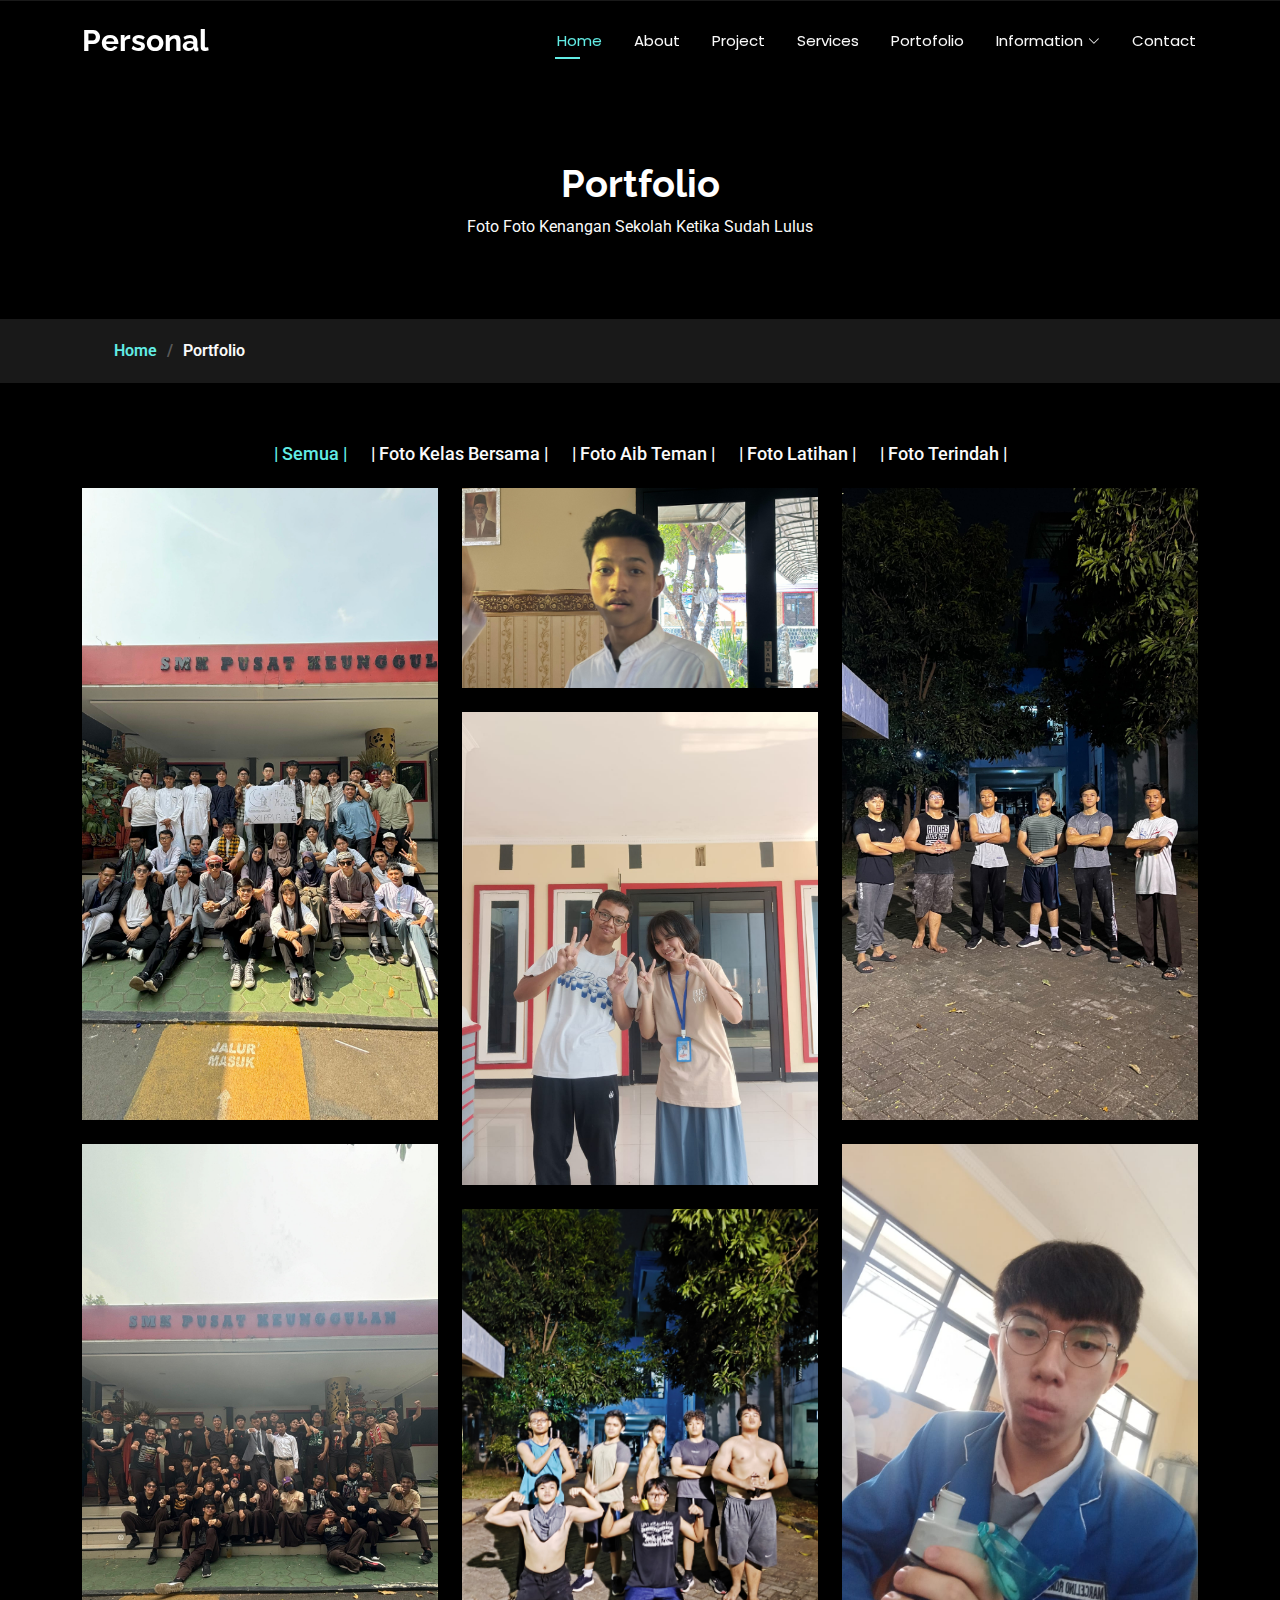
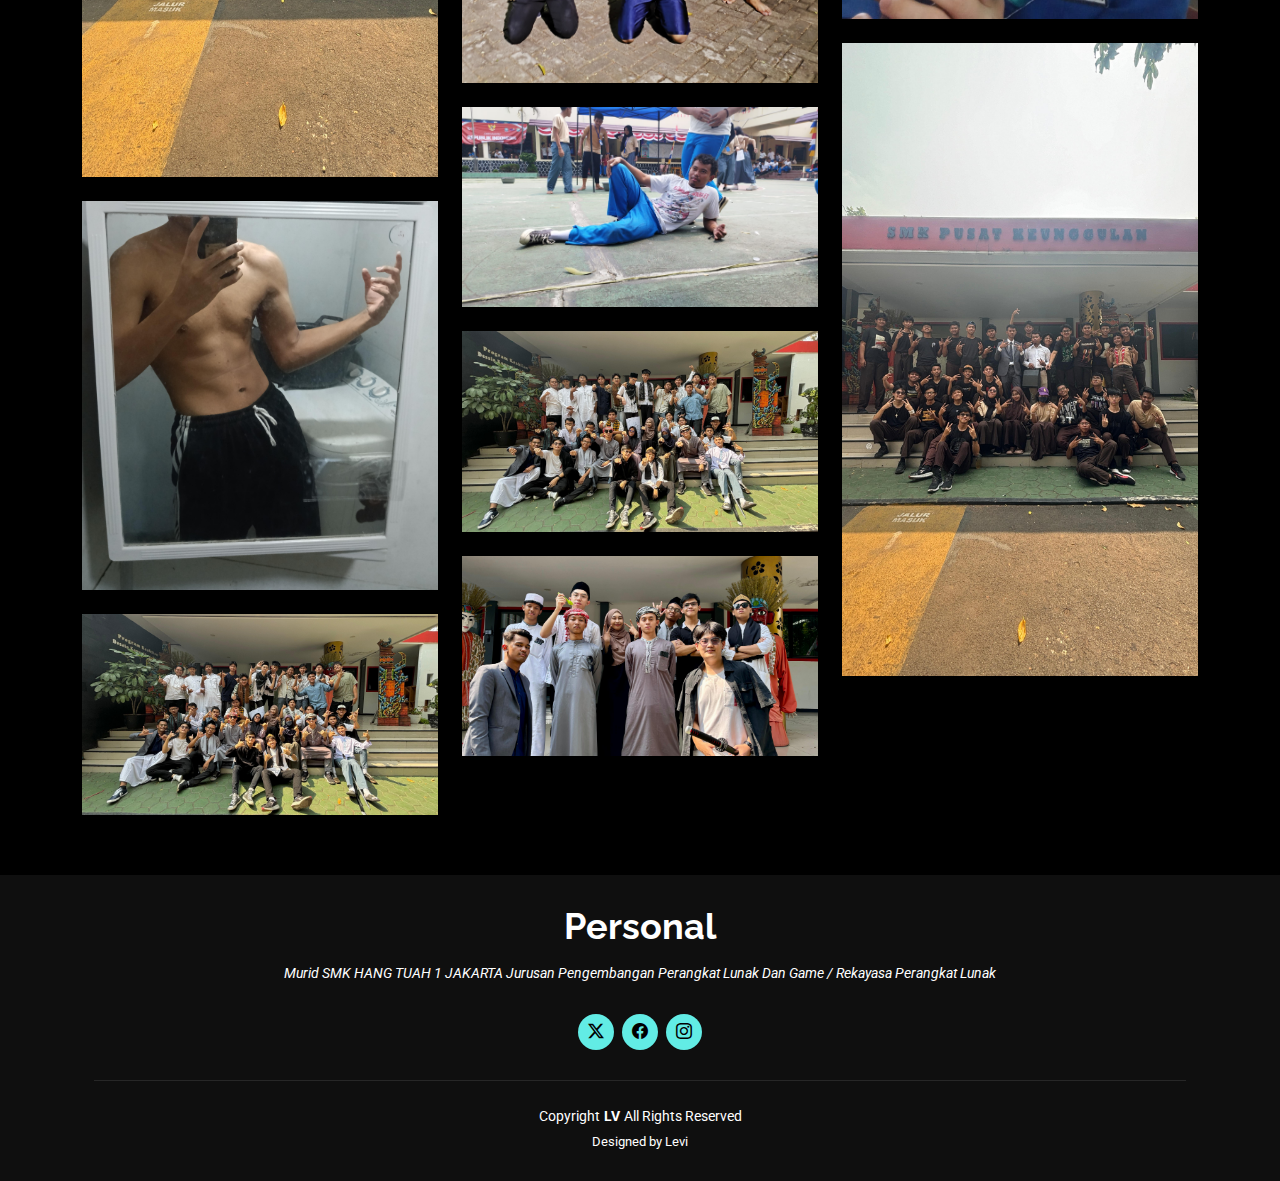
<file: portfolio.html>
<!DOCTYPE html>
<html lang="en">

<head>
  <meta charset="utf-8">
  <meta content="width=device-width, initial-scale=1.0" name="viewport">
  <title>Portofolio Image's</title>
  <meta name="description" content="">
  <meta name="keywords" content="">

  <!-- Favicons -->
  <link href="assets/img/L.png" rel="icon">
  <link href="assets/img/apple-touch-icon.png" rel="apple-touch-icon">

  <!-- Fonts -->
  <link href="https://fonts.googleapis.com" rel="preconnect">
  <link href="https://fonts.gstatic.com" rel="preconnect" crossorigin>
  <link href="https://fonts.googleapis.com/css2?family=Roboto:ital,wght@0,100;0,300;0,400;0,500;0,700;0,900;1,100;1,300;1,400;1,500;1,700;1,900&family=Poppins:ital,wght@0,100;0,200;0,300;0,400;0,500;0,600;0,700;0,800;0,900;1,100;1,200;1,300;1,400;1,500;1,600;1,700;1,800;1,900&family=Raleway:ital,wght@0,100;0,200;0,300;0,400;0,500;0,600;0,700;0,800;0,900;1,100;1,200;1,300;1,400;1,500;1,600;1,700;1,800;1,900&display=swap" rel="stylesheet">

  <!-- Vendor CSS Files -->
  <link href="assets/vendor/bootstrap/css/bootstrap.min.css" rel="stylesheet">
  <link href="assets/vendor/bootstrap-icons/bootstrap-icons.css" rel="stylesheet">
  <link href="assets/vendor/aos/aos.css" rel="stylesheet">
  <link href="assets/vendor/swiper/swiper-bundle.min.css" rel="stylesheet">
  <link href="assets/vendor/glightbox/css/glightbox.min.css" rel="stylesheet">

  <!-- Main CSS File -->
  <link href="assets/css/main.css" rel="stylesheet">

  <!-- =======================================================
  * Template Name: Personal
  * Template URL: https://bootstrapmade.com/personal-free-resume-bootstrap-template/
  * Updated: Aug 07 2024 with Bootstrap v5.3.3
  * Author: BootstrapMade.com
  * License: https://bootstrapmade.com/license/
  ======================================================== -->
</head>

<body class="portfolio-page">

  <header id="header" class="header d-flex align-items-center fixed-top">
    <div class="container-fluid container-xl position-relative d-flex align-items-center justify-content-between">

      <a href="index.html" class="logo d-flex align-items-center">
        <!-- Uncomment the line below if you also wish to use an image logo -->
        <!-- <img src="assets/img/logo.png" alt=""> -->
        <h1 class="sitename">Personal</h1>
      </a>

      <nav id="navmenu" class="navmenu">
        <ul>
          <li><a href="index.html" class="active">Home</a></li>
          <li><a href="about.html">About</a></li>
          <li><a href="resume.html">Project</a></li>
          <li><a href="services.html">Services</a></li>
          <li><a href="portfolio.html">Portofolio</a></li>
          <li class="dropdown"><a href="#"><span>Information</span> <i class="bi bi-chevron-down toggle-dropdown"></i></a>
            <ul>
              <li class="dropdown"><a href="#"><span>Best Friend</span> <i class="bi bi-chevron-down toggle-dropdown"></i></a>
                <ul>
                  <li><a href="#">Henry Rizki Nur Afit</a></li>
                  <li><a href="#">Marcelino Romero</a></li>
                  <li><a href="#">Farsha Numa Rifai</a></li>
                  <li><a href="#">Muhammad Rikza Abdullah</a></li>
                  <li><a href="#">Muhammad Rheza Naufal Azka</a></li>
                </ul>
                <li class="dropdown"><a href="#"><span>Teacher</span> <i class="bi bi-chevron-down toggle-dropdown"></i></a>
                  <ul>
                    <li><a href="#">Bu Farah Afifah Hidayatul</a></li>
                    <li><a href="#">Pak Dede Mulyana</a></li>
                  </ul>
                <li class="dropdown"><a href="#"><span>Crush</span> <i class="bi bi-chevron-down toggle-dropdown"></i></a>
                  <ul>
                    <li><a href="#">Dont Care Bout' That</a></li>
                  </ul>
            </ul>
          </li>
          <li><a href="contact.html">Contact</a></li>
        </ul>
        <i class="mobile-nav-toggle d-xl-none bi bi-list"></i>
      </nav>

    </div>
  </header>

  <main class="main">

    <!-- Page Title -->
    <div class="page-title" data-aos="fade">
      <div class="heading">
        <div class="container">
          <div class="row d-flex justify-content-center text-center">
            <div class="col-lg-8">
              <h1>Portfolio</h1>
              <p class="mb-0">Foto Foto Kenangan Sekolah Ketika Sudah Lulus</p>
            </div>
          </div>
        </div>
      </div>
      <nav class="breadcrumbs">
        <div class="container">
          <ol>
            <li><a href="index.html">Home</a></li>
            <li class="current">Portfolio</li>
          </ol>
        </div>
      </nav>
    </div><!-- End Page Title -->

    <!-- Portfolio Section -->
    <section id="portfolio" class="portfolio section">

      <div class="container">

        <div class="isotope-layout" data-default-filter="*" data-layout="masonry" data-sort="original-order">

          <ul class="portfolio-filters isotope-filters" data-aos="fade-up" data-aos-delay="100">
            <li data-filter="*" class="filter-active">| Semua |</li>
            <li data-filter=".filter-app">| Foto Kelas Bersama |</li>
            <li data-filter=".filter-product">| Foto Aib Teman |</li>
            <li data-filter=".filter-branding">| Foto Latihan |</li>
            <li data-filter=".filter-books">| Foto Terindah |</li>
          </ul><!-- End Portfolio Filters -->

          <div class="row gy-4 isotope-container" data-aos="fade-up" data-aos-delay="200">

            <div class="col-lg-4 col-md-6 portfolio-item isotope-item filter-app">
              <div class="portfolio-content h-100">
                <img src="assets/img/portfolio/Fotbar.jpeg" class="img-fluid" alt="">
                <div class="portfolio-info">
                  <h4>Foto 1</h4>
                  <p>Miaw Miaw</p>
                  <a href="assets/img/portfolio/Fotbar.jpeg" title="Foto 1" data-gallery="portfolio-gallery-app" class="glightbox preview-link"><i class="bi bi-zoom-in"></i></a>
                  <a href="portfolio-details.html" title="More Details" class="details-link"><i class="bi bi-link-45deg"></i></a>
                </div>
              </div>
            </div><!-- End Portfolio Item -->

            <div class="col-lg-4 col-md-6 portfolio-item isotope-item filter-product">
              <div class="portfolio-content h-100">
                <img src="assets/img/Miaw2.jpeg" class="img-fluid" alt="">
                <div class="portfolio-info">
                  <h4>Foto 2</h4>
                  <p>Miaw Miaw</p>
                  <a href="assets/img/Miaw2.jpeg" title="Foto 2" data-gallery="portfolio-gallery-product" class="glightbox preview-link"><i class="bi bi-zoom-in"></i></a>
                  <a href="portfolio-details.html" title="More Details" class="details-link"><i class="bi bi-link-45deg"></i></a>
                </div>
              </div>
            </div><!-- End Portfolio Item -->

            <div class="col-lg-4 col-md-6 portfolio-item isotope-item filter-branding">
              <div class="portfolio-content h-100">
                <img src="assets/img/portfolio/Velo.jpeg" class="img-fluid" alt="">
                <div class="portfolio-info">
                  <h4>Foto 3</h4>
                  <p>Miaw Miaw</p>
                  <a href="assets/img/portfolio/Velo.jpeg" title="Foto 3" data-gallery="portfolio-gallery-branding" class="glightbox preview-link"><i class="bi bi-zoom-in"></i></a>
                  <a href="portfolio-details.html" title="More Details" class="details-link"><i class="bi bi-link-45deg"></i></a>
                </div>
              </div>
            </div><!-- End Portfolio Item -->

            <div class="col-lg-4 col-md-6 portfolio-item isotope-item filter-books">
              <div class="portfolio-content h-100">
                <img src="assets/img/Miaw5.jpeg" class="img-fluid" alt="">
                <div class="portfolio-info">
                  <h4>Foto 4</h4>
                  <p>Foto Dengan Idol Di Sekolah Miaw</p>
                  <a href="assets/img/Miaw5.jpeg" title="Photo With My Idol At School Miaw" data-gallery="portfolio-gallery-book" class="glightbox preview-link"><i class="bi bi-zoom-in"></i></a>
                  <a href="portfolio-details.html" title="More Details" class="details-link"><i class="bi bi-link-45deg"></i></a>
                </div>
              </div>
            </div><!-- End Portfolio Item -->

            <div class="col-lg-4 col-md-6 portfolio-item isotope-item filter-app">
              <div class="portfolio-content h-100">
                <img src="assets/img/Miaw12.jpeg" class="img-fluid" alt="">
                <div class="portfolio-info">
                  <h4>Foto 5</h4>
                  <p>Miaw Miaw</p>
                  <a href="assets/img/Miaw12.jpeg" title="Foto 5" data-gallery="portfolio-gallery-app" class="glightbox preview-link"><i class="bi bi-zoom-in"></i></a>
                  <a href="portfolio-details.html" title="More Details" class="details-link"><i class="bi bi-link-45deg"></i></a>
                </div>
              </div>
            </div><!-- End Portfolio Item -->

            <div class="col-lg-4 col-md-6 portfolio-item isotope-item filter-product">
              <div class="portfolio-content h-100">
                <img src="assets/img/Miaw3.jpeg" class="img-fluid" alt="">
                <div class="portfolio-info">
                  <h4>Foto 6</h4>
                  <p>Miaw Miaw</p>
                  <a href="assets/img/Miaw3.jpeg" title="Foto Bersama 6" data-gallery="portfolio-gallery-product" class="glightbox preview-link"><i class="bi bi-zoom-in"></i></a>
                  <a href="portfolio-details.html" title="More Details" class="details-link"><i class="bi bi-link-45deg"></i></a>
                </div>
              </div>
            </div><!-- End Portfolio Item -->

            <div class="col-lg-4 col-md-6 portfolio-item isotope-item filter-branding">
              <div class="portfolio-content h-100">
                <img src="assets/img/portfolio/Velo1.jpeg" class="img-fluid" alt="">
                <div class="portfolio-info">
                  <h4>Foto 7</h4>
                  <p>Miaw Miaw</p>
                  <a href="assets/img/portfolio/Velo1.jpeg" title="Foto 7" data-gallery="portfolio-gallery-branding" class="glightbox preview-link"><i class="bi bi-zoom-in"></i></a>
                  <a href="portfolio-details.html" title="More Details" class="details-link"><i class="bi bi-link-45deg"></i></a>
                </div>
              </div>
            </div><!-- End Portfolio Item -->

            <div class="col-lg-4 col-md-6 portfolio-item isotope-item filter-app">
              <div class="portfolio-content h-100">
                <img src="assets/img/Miaw13.jpeg" class="img-fluid" alt="">
                <div class="portfolio-info">
                  <h4>Foto 9</h4>
                  <p>Miaw Miaw</p>
                  <a href="assets/img/Miaw13.jpeg" title="Foto 9" data-gallery="portfolio-gallery-app" class="glightbox preview-link"><i class="bi bi-zoom-in"></i></a>
                  <a href="portfolio-details.html" title="More Details" class="details-link"><i class="bi bi-link-45deg"></i></a>
                </div>
              </div>
            </div><!-- End Portfolio Item -->

            <div class="col-lg-4 col-md-6 portfolio-item isotope-item filter-product">
              <div class="portfolio-content h-100">
                <img src="assets/img/Miaw4.jpeg" class="img-fluid" alt="">
                <div class="portfolio-info">
                  <h4>Foto 10</h4>
                  <p>Miaw Miaw</p>
                  <a href="assets/img/miaw4" title="Foto 10" data-gallery="portfolio-gallery-product" class="glightbox preview-link"><i class="bi bi-zoom-in"></i></a>
                  <a href="portfolio-details.html" title="More Details" class="details-link"><i class="bi bi-link-45deg"></i></a>
                </div>
              </div>
            </div><!-- End Portfolio Item -->

            <div class="col-lg-4 col-md-6 portfolio-item isotope-item filter-branding">
              <div class="portfolio-content h-100">
                <img src="assets/img/portfolio/Six.jpeg" class="img-fluid" alt="">
                <div class="portfolio-info">
                  <h4>Foto 11</h4>
                  <p>Miaw Miaw</p>
                  <a href="assets/img/portfolio/Six.jpeg" title="Branding 2" data-gallery="portfolio-gallery-branding" class="glightbox preview-link"><i class="bi bi-zoom-in"></i></a>
                  <a href="portfolio-details.html" title="More Details" class="details-link"><i class="bi bi-link-45deg"></i></a>
                </div>
              </div>
            </div><!-- End Portfolio Item -->

            <div class="col-lg-4 col-md-6 portfolio-item isotope-item filter-app">
              <div class="portfolio-content h-100">
                <img src="assets/img/portfolio/Fotbar1.jpeg" class="img-fluid" alt="">
                <div class="portfolio-info">
                  <h4>Foto 13</h4>
                  <p>Miaw Miaw</p>
                  <a href="assets/img/portfolio/Fotbar1.jpeg" title="Foto 9" data-gallery="portfolio-gallery-app" class="glightbox preview-link"><i class="bi bi-zoom-in"></i></a>
                  <a href="portfolio-details.html" title="More Details" class="details-link"><i class="bi bi-link-45deg"></i></a>
                </div>
              </div>
            </div><!-- End Portfolio Item -->

            <div class="col-lg-4 col-md-6 portfolio-item isotope-item filter-app">
              <div class="portfolio-content h-100">
                <img src="assets/img/portfolio/Fotbar4.jpeg" class="img-fluid" alt="">
                <div class="portfolio-info">
                  <h4>Foto 14</h4>
                  <p>Miaw Miaw</p>
                  <a href="assets/img/portfolio/Fotbar4.jpeg" title="Foto 14" data-gallery="portfolio-gallery-app" class="glightbox preview-link"><i class="bi bi-zoom-in"></i></a>
                  <a href="portfolio-details.html" title="More Details" class="details-link"><i class="bi bi-link-45deg"></i></a>
                </div>
              </div>
            </div><!-- End Portfolio Item -->

            <div class="col-lg-4 col-md-6 portfolio-item isotope-item filter-app">
              <div class="portfolio-content h-100">
                <img src="assets/img/portfolio/Fotbar2.jpeg" class="img-fluid" alt="">
                <div class="portfolio-info">
                  <h4>Foto 15</h4>
                  <p>Miaw Miaw</p>
                  <a href="assets/img/portfolio/Fotbar2.jpeg" title="Foto 15" data-gallery="portfolio-gallery-app" class="glightbox preview-link"><i class="bi bi-zoom-in"></i></a>
                  <a href="portfolio-details.html" title="More Details" class="details-link"><i class="bi bi-link-45deg"></i></a>
                </div>
              </div>
            </div><!-- End Portfolio Item -->

          </div><!-- End Portfolio Container -->

        </div>

      </div>

    </section><!-- /Portfolio Section -->

  </main>

  <footer id="footer" class="footer dark-background">
    <div class="container">
      <h3 class="sitename">Personal</h3>
      <p>Murid SMK HANG TUAH 1 JAKARTA Jurusan Pengembangan Perangkat Lunak Dan Game / Rekayasa Perangkat Lunak</p>
      <div class="social-links d-flex justify-content-center">
        <a href=""><i class="bi bi-twitter-x"></i></a>
        <a href=""><i class="bi bi-facebook"></i></a>
        <a href=""><i class="bi bi-instagram"></i></a>

      </div>
      <div class="container">
        <div class="copyright">
          <span>Copyright</span><strong class="px-1 sitename">LV</strong><span>All Rights Reserved</span>
        </div>
        <div class="credits">
          <!-- All the links in the footer should remain intact. -->
          <!-- You can delete the links only if you've purchased the pro version. -->
          <!-- Licensing information: https://bootstrapmade.com/license/ -->
          <!-- Purchase the pro version with working PHP/AJAX contact form: [buy-url] -->
          Designed by Levi</a>
        </div>
      </div>
    </div>
  </footer>

  <!-- Scroll Top -->
  <a href="#" id="scroll-top" class="scroll-top d-flex align-items-center justify-content-center"><i class="bi bi-arrow-up-short"></i></a>

  <!-- Preloader -->
  <div id="preloader"></div>

  <!-- Vendor JS Files -->
  <script src="assets/vendor/bootstrap/js/bootstrap.bundle.min.js"></script>
  <script src="assets/vendor/php-email-form/validate.js"></script>
  <script src="assets/vendor/aos/aos.js"></script>
  <script src="assets/vendor/typed.js/typed.umd.js"></script>
  <script src="assets/vendor/purecounter/purecounter_vanilla.js"></script>
  <script src="assets/vendor/waypoints/noframework.waypoints.js"></script>
  <script src="assets/vendor/swiper/swiper-bundle.min.js"></script>
  <script src="assets/vendor/glightbox/js/glightbox.min.js"></script>
  <script src="assets/vendor/imagesloaded/imagesloaded.pkgd.min.js"></script>
  <script src="assets/vendor/isotope-layout/isotope.pkgd.min.js"></script>

  <!-- Main JS File -->
  <script src="assets/js/main.js"></script>

</body>

</html>
</file>
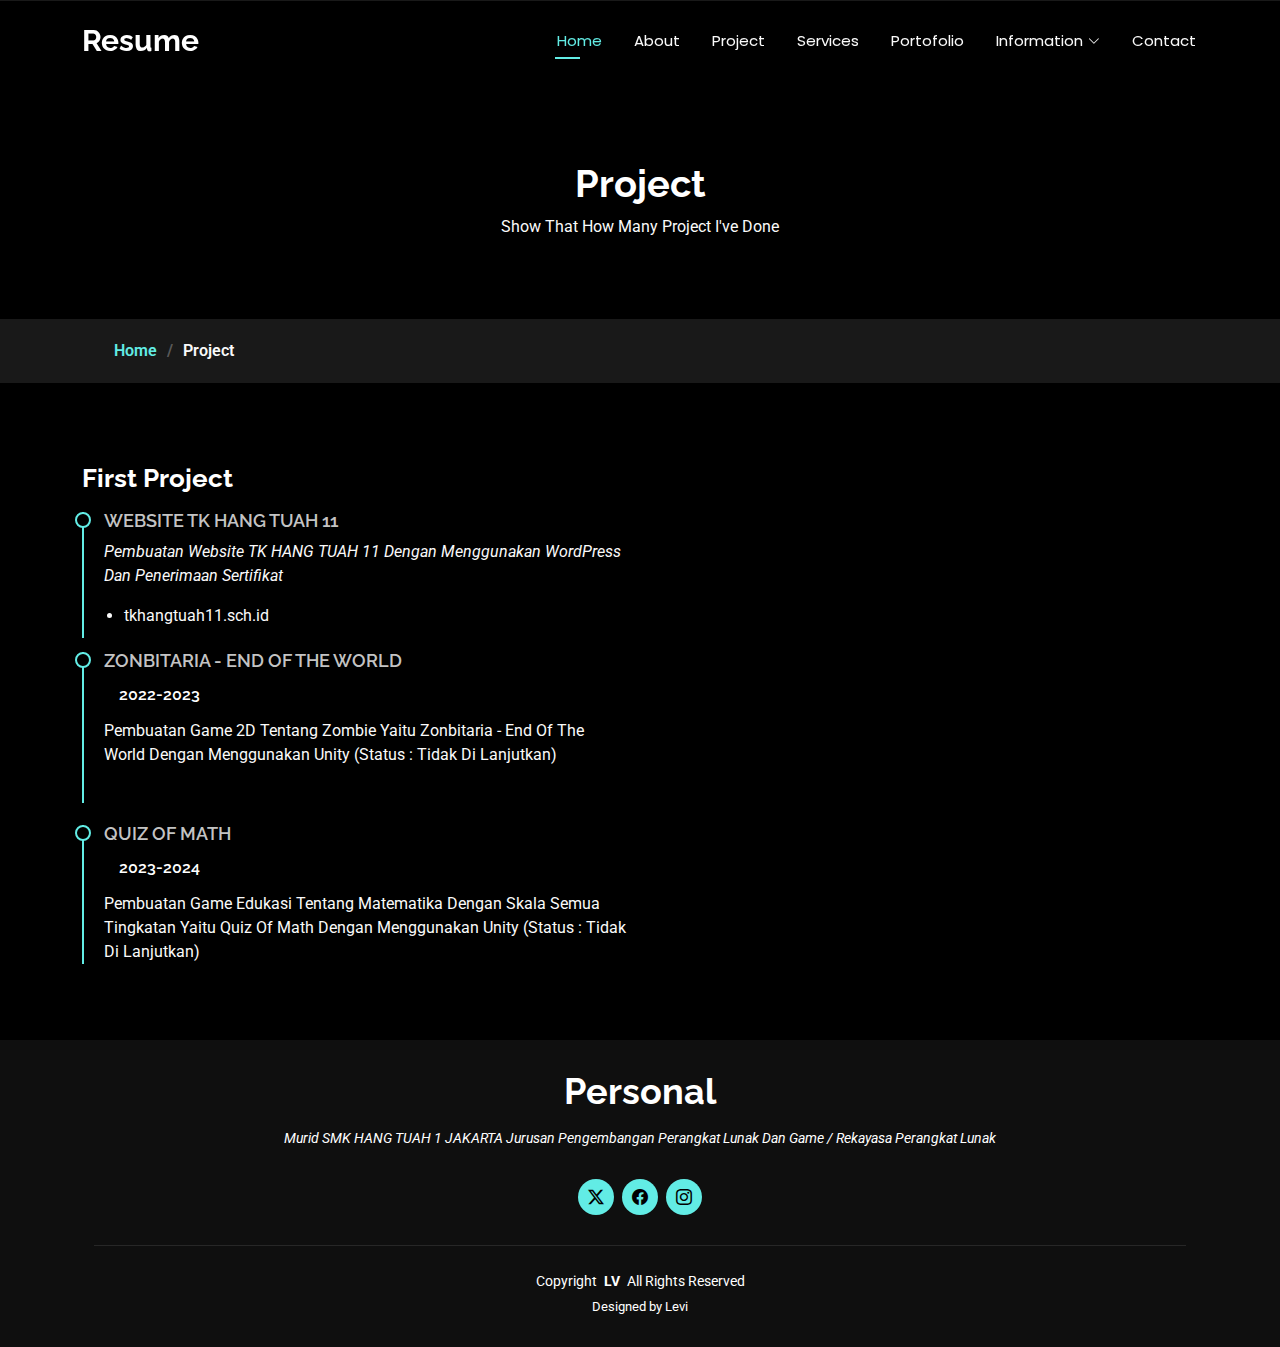
<file: resume.html>
<!DOCTYPE html>
<html lang="en">

<head>
  <meta charset="utf-8">
  <meta content="width=device-width, initial-scale=1.0" name="viewport">
  <title>Resume</title>
  <meta name="description" content="">
  <meta name="keywords" content="">

  <!-- Favicons -->
  <link href="assets/img/L.png" rel="icon">
  <link href="assets/img/apple-touch-icon.png" rel="apple-touch-icon">

  <!-- Fonts -->
  <link href="https://fonts.googleapis.com" rel="preconnect">
  <link href="https://fonts.gstatic.com" rel="preconnect" crossorigin>
  <link href="https://fonts.googleapis.com/css2?family=Roboto:ital,wght@0,100;0,300;0,400;0,500;0,700;0,900;1,100;1,300;1,400;1,500;1,700;1,900&family=Poppins:ital,wght@0,100;0,200;0,300;0,400;0,500;0,600;0,700;0,800;0,900;1,100;1,200;1,300;1,400;1,500;1,600;1,700;1,800;1,900&family=Raleway:ital,wght@0,100;0,200;0,300;0,400;0,500;0,600;0,700;0,800;0,900;1,100;1,200;1,300;1,400;1,500;1,600;1,700;1,800;1,900&display=swap" rel="stylesheet">

  <!-- Vendor CSS Files -->
  <link href="assets/vendor/bootstrap/css/bootstrap.min.css" rel="stylesheet">
  <link href="assets/vendor/bootstrap-icons/bootstrap-icons.css" rel="stylesheet">
  <link href="assets/vendor/aos/aos.css" rel="stylesheet">
  <link href="assets/vendor/swiper/swiper-bundle.min.css" rel="stylesheet">
  <link href="assets/vendor/glightbox/css/glightbox.min.css" rel="stylesheet">

  <!-- Main CSS File -->
  <link href="assets/css/main.css" rel="stylesheet">

  <!-- =======================================================
  * Template Name: Personal
  * Template URL: https://bootstrapmade.com/personal-free-resume-bootstrap-template/
  * Updated: Aug 07 2024 with Bootstrap v5.3.3
  * Author: BootstrapMade.com
  * License: https://bootstrapmade.com/license/
  ======================================================== -->
</head>

<body class="resume-page">

  <header id="header" class="header d-flex align-items-center fixed-top">
    <div class="container-fluid container-xl position-relative d-flex align-items-center justify-content-between">

      <a href="index.html" class="logo d-flex align-items-center">
        <!-- Uncomment the line below if you also wish to use an image logo -->
        <!-- <img src="assets/img/logo.png" alt=""> -->
        <h1 class="sitename">Resume</h1>
      </a>

      <nav id="navmenu" class="navmenu">
        <ul>
          <li><a href="index.html" class="active">Home</a></li>
          <li><a href="about.html">About</a></li>
          <li><a href="resume.html">Project</a></li>
          <li><a href="services.html">Services</a></li>
          <li><a href="portfolio.html">Portofolio</a></li>
          <li class="dropdown"><a href="#"><span>Information</span> <i class="bi bi-chevron-down toggle-dropdown"></i></a>
            <ul>
              <li class="dropdown"><a href="#"><span>Best Friend</span> <i class="bi bi-chevron-down toggle-dropdown"></i></a>
                <ul>
                  <li><a href="#">Henry Rizki Nur Afit</a></li>
                  <li><a href="#">Marcelino Romero</a></li>
                  <li><a href="#">Farsha Numa Rifai</a></li>
                  <li><a href="#">Muhammad Rikza Abdullah</a></li>
                  <li><a href="#">Muhammad Rheza Naufal Azka</a></li>
                </ul>
                <li class="dropdown"><a href="#"><span>Teacher</span> <i class="bi bi-chevron-down toggle-dropdown"></i></a>
                  <ul>
                    <li><a href="#">Bu Farah Afifah Hidayatul</a></li>
                    <li><a href="#">Pak Dede Mulyana</a></li>
                  </ul>
                <li class="dropdown"><a href="#"><span>Crush</span> <i class="bi bi-chevron-down toggle-dropdown"></i></a>
                  <ul>
                    <li><a href="#">Dont Care Bout' That</a></li>
                  </ul>
            </ul>
          </li>
          <li><a href="contact.html">Contact</a></li>
        </ul>
        <i class="mobile-nav-toggle d-xl-none bi bi-list"></i>
      </nav>

    </div>
  </header>

  <main class="main">

    <!-- Page Title -->
    <div class="page-title" data-aos="fade">
      <div class="heading">
        <div class="container">
          <div class="row d-flex justify-content-center text-center">
            <div class="col-lg-8">
              <h1>Project</h1>
              <p class="mb-0">Show That How Many Project I've Done</p>
            </div>
          </div>
        </div>
      </div>
      <nav class="breadcrumbs">
        <div class="container">
          <ol>
            <li><a href="index.html">Home</a></li>
            <li class="current">Project</li>
          </ol>
        </div>
      </nav>
    </div><!-- End Page Title -->

    <!-- Resume Section -->
    <section id="resume" class="resume section">

      <div class="container">

        <div class="row">

          <div class="col-lg-6" data-aos="fade-up" data-aos-delay="100">
            <h3 class="resume-title">First Project</h3>

            <div class="resume-item pb-0">
              <h4>Website TK HANG TUAH 11</h4>
              <p><em>Pembuatan Website TK HANG TUAH 11 Dengan Menggunakan WordPress Dan Penerimaan Sertifikat</em></p>
              <ul>
                <li>tkhangtuah11.sch.id</li>
              </ul>
            </div><!-- Edn Resume Item -->

            <div class="resume-item">
              <h4>Zonbitaria - End Of The World</h4>
              <h5>2022-2023</h5>
              <p>Pembuatan Game 2D Tentang Zombie Yaitu Zonbitaria - End Of The World Dengan Menggunakan Unity (Status : Tidak Di Lanjutkan)</p>
            </div><!-- Edn Resume Item -->
            <br>
            <div class="resume-item">
              <h4>Quiz Of Math</h4>
              <h5>2023-2024</h5>
              <p>Pembuatan Game Edukasi Tentang Matematika Dengan Skala Semua Tingkatan Yaitu Quiz Of Math Dengan Menggunakan Unity (Status : Tidak Di Lanjutkan)</p>
            </div><!-- Edn Resume Item -->

          </div>

          </div>

        </div>

      </div>

    </section><!-- /Resume Section -->

  </main>

  <footer id="footer" class="footer dark-background">
    <div class="container">
      <h3 class="sitename">Personal</h3>
      <p>Murid SMK HANG TUAH 1 JAKARTA Jurusan Pengembangan Perangkat Lunak Dan Game / Rekayasa Perangkat Lunak</p>
      <div class="social-links d-flex justify-content-center">
        <a href=""><i class="bi bi-twitter-x"></i></a>
        <a href=""><i class="bi bi-facebook"></i></a>
        <a href=""><i class="bi bi-instagram"></i></a>
      </div>
      <div class="container">
        <div class="copyright">
          <span>Copyright</span> <strong class="px-1 sitename">LV</strong> <span>All Rights Reserved</span>
        </div>
        <div class="credits">
          <!-- All the links in the footer should remain intact. -->
          <!-- You can delete the links only if you've purchased the pro version. -->
          <!-- Licensing information: https://bootstrapmade.com/license/ -->
          <!-- Purchase the pro version with working PHP/AJAX contact form: [buy-url] -->
          Designed by Levi</a>
        </div>
      </div>
    </div>
  </footer>

  <!-- Scroll Top -->
  <a href="#" id="scroll-top" class="scroll-top d-flex align-items-center justify-content-center"><i class="bi bi-arrow-up-short"></i></a>

  <!-- Preloader -->
  <div id="preloader"></div>

  <!-- Vendor JS Files -->
  <script src="assets/vendor/bootstrap/js/bootstrap.bundle.min.js"></script>
  <script src="assets/vendor/php-email-form/validate.js"></script>
  <script src="assets/vendor/aos/aos.js"></script>
  <script src="assets/vendor/typed.js/typed.umd.js"></script>
  <script src="assets/vendor/purecounter/purecounter_vanilla.js"></script>
  <script src="assets/vendor/waypoints/noframework.waypoints.js"></script>
  <script src="assets/vendor/swiper/swiper-bundle.min.js"></script>
  <script src="assets/vendor/glightbox/js/glightbox.min.js"></script>
  <script src="assets/vendor/imagesloaded/imagesloaded.pkgd.min.js"></script>
  <script src="assets/vendor/isotope-layout/isotope.pkgd.min.js"></script>

  <!-- Main JS File -->
  <script src="assets/js/main.js"></script>

</body>

</html>
</file>
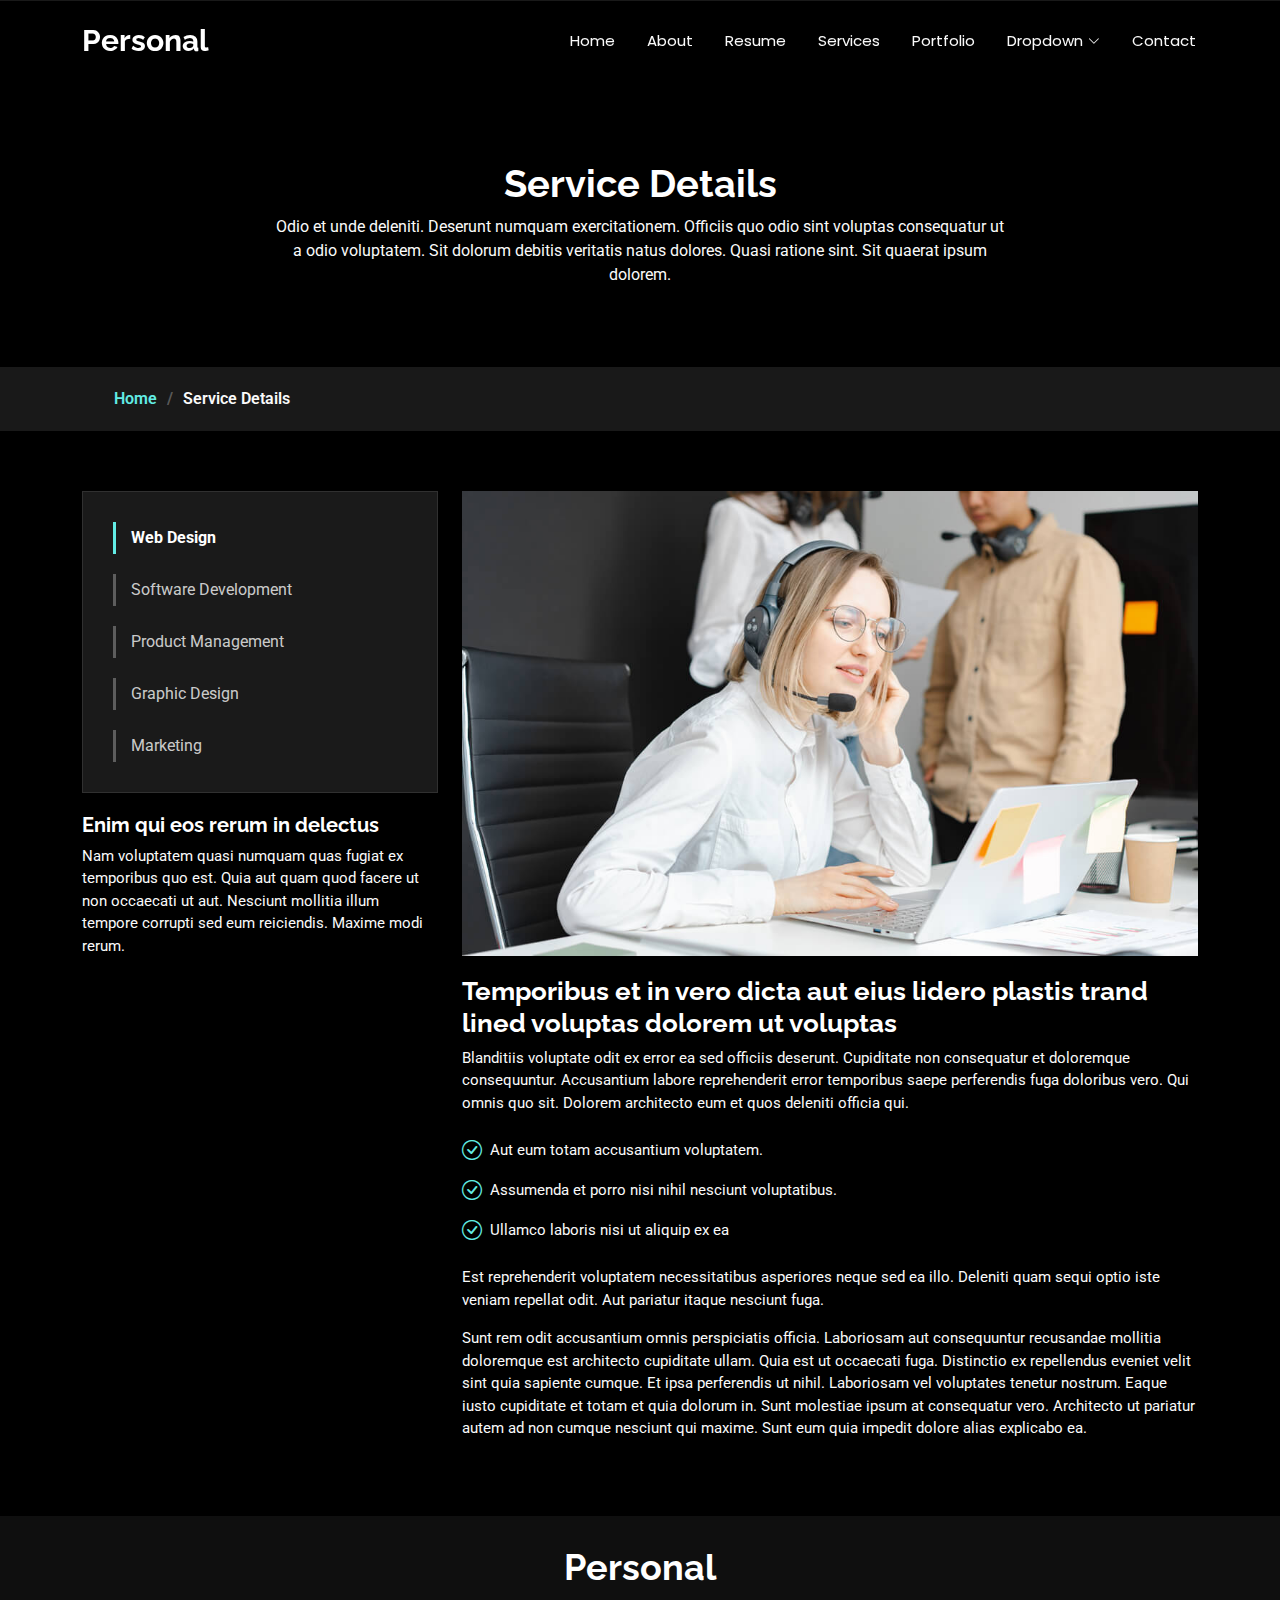
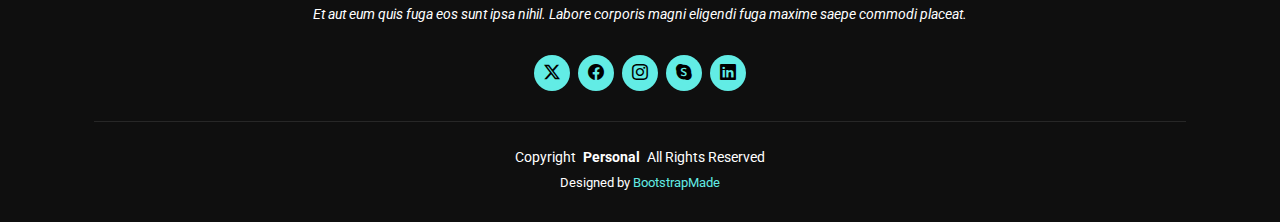
<file: service-details.html>
<!DOCTYPE html>
<html lang="en">

<head>
  <meta charset="utf-8">
  <meta content="width=device-width, initial-scale=1.0" name="viewport">
  <title>Service Details - Personal Bootstrap Template</title>
  <meta name="description" content="">
  <meta name="keywords" content="">

  <!-- Favicons -->
  <link href="assets/img/favicon.png" rel="icon">
  <link href="assets/img/apple-touch-icon.png" rel="apple-touch-icon">

  <!-- Fonts -->
  <link href="https://fonts.googleapis.com" rel="preconnect">
  <link href="https://fonts.gstatic.com" rel="preconnect" crossorigin>
  <link href="https://fonts.googleapis.com/css2?family=Roboto:ital,wght@0,100;0,300;0,400;0,500;0,700;0,900;1,100;1,300;1,400;1,500;1,700;1,900&family=Poppins:ital,wght@0,100;0,200;0,300;0,400;0,500;0,600;0,700;0,800;0,900;1,100;1,200;1,300;1,400;1,500;1,600;1,700;1,800;1,900&family=Raleway:ital,wght@0,100;0,200;0,300;0,400;0,500;0,600;0,700;0,800;0,900;1,100;1,200;1,300;1,400;1,500;1,600;1,700;1,800;1,900&display=swap" rel="stylesheet">

  <!-- Vendor CSS Files -->
  <link href="assets/vendor/bootstrap/css/bootstrap.min.css" rel="stylesheet">
  <link href="assets/vendor/bootstrap-icons/bootstrap-icons.css" rel="stylesheet">
  <link href="assets/vendor/aos/aos.css" rel="stylesheet">
  <link href="assets/vendor/swiper/swiper-bundle.min.css" rel="stylesheet">
  <link href="assets/vendor/glightbox/css/glightbox.min.css" rel="stylesheet">

  <!-- Main CSS File -->
  <link href="assets/css/main.css" rel="stylesheet">

  <!-- =======================================================
  * Template Name: Personal
  * Template URL: https://bootstrapmade.com/personal-free-resume-bootstrap-template/
  * Updated: Aug 07 2024 with Bootstrap v5.3.3
  * Author: BootstrapMade.com
  * License: https://bootstrapmade.com/license/
  ======================================================== -->
</head>

<body class="service-details-page">

  <header id="header" class="header d-flex align-items-center fixed-top">
    <div class="container-fluid container-xl position-relative d-flex align-items-center justify-content-between">

      <a href="index.html" class="logo d-flex align-items-center">
        <!-- Uncomment the line below if you also wish to use an image logo -->
        <!-- <img src="assets/img/logo.png" alt=""> -->
        <h1 class="sitename">Personal</h1>
      </a>

      <nav id="navmenu" class="navmenu">
        <ul>
          <li><a href="index.html">Home</a></li>
          <li><a href="about.html">About</a></li>
          <li><a href="resume.html">Resume</a></li>
          <li><a href="services.html">Services</a></li>
          <li><a href="portfolio.html">Portfolio</a></li>
          <li class="dropdown"><a href="#"><span>Dropdown</span> <i class="bi bi-chevron-down toggle-dropdown"></i></a>
            <ul>
              <li><a href="#">Dropdown 1</a></li>
              <li class="dropdown"><a href="#"><span>Deep Dropdown</span> <i class="bi bi-chevron-down toggle-dropdown"></i></a>
                <ul>
                  <li><a href="#">Deep Dropdown 1</a></li>
                  <li><a href="#">Deep Dropdown 2</a></li>
                  <li><a href="#">Deep Dropdown 3</a></li>
                  <li><a href="#">Deep Dropdown 4</a></li>
                  <li><a href="#">Deep Dropdown 5</a></li>
                </ul>
              </li>
              <li><a href="#">Dropdown 2</a></li>
              <li><a href="#">Dropdown 3</a></li>
              <li><a href="#">Dropdown 4</a></li>
            </ul>
          </li>
          <li><a href="contact.html">Contact</a></li>
        </ul>
        <i class="mobile-nav-toggle d-xl-none bi bi-list"></i>
      </nav>

    </div>
  </header>

  <main class="main">

    <!-- Page Title -->
    <div class="page-title" data-aos="fade">
      <div class="heading">
        <div class="container">
          <div class="row d-flex justify-content-center text-center">
            <div class="col-lg-8">
              <h1>Service Details</h1>
              <p class="mb-0">Odio et unde deleniti. Deserunt numquam exercitationem. Officiis quo odio sint voluptas consequatur ut a odio voluptatem. Sit dolorum debitis veritatis natus dolores. Quasi ratione sint. Sit quaerat ipsum dolorem.</p>
            </div>
          </div>
        </div>
      </div>
      <nav class="breadcrumbs">
        <div class="container">
          <ol>
            <li><a href="index.html">Home</a></li>
            <li class="current">Service Details</li>
          </ol>
        </div>
      </nav>
    </div><!-- End Page Title -->

    <!-- Service Details Section -->
    <section id="service-details" class="service-details section">

      <div class="container">

        <div class="row gy-4">

          <div class="col-lg-4" data-aos="fade-up" data-aos-delay="100">
            <div class="services-list">
              <a href="#" class="active">Web Design</a>
              <a href="#">Software Development</a>
              <a href="#">Product Management</a>
              <a href="#">Graphic Design</a>
              <a href="#">Marketing</a>
            </div>

            <h4>Enim qui eos rerum in delectus</h4>
            <p>Nam voluptatem quasi numquam quas fugiat ex temporibus quo est. Quia aut quam quod facere ut non occaecati ut aut. Nesciunt mollitia illum tempore corrupti sed eum reiciendis. Maxime modi rerum.</p>
          </div>

          <div class="col-lg-8" data-aos="fade-up" data-aos-delay="200">
            <img src="assets/img/services.jpg" alt="" class="img-fluid services-img">
            <h3>Temporibus et in vero dicta aut eius lidero plastis trand lined voluptas dolorem ut voluptas</h3>
            <p>
              Blanditiis voluptate odit ex error ea sed officiis deserunt. Cupiditate non consequatur et doloremque consequuntur. Accusantium labore reprehenderit error temporibus saepe perferendis fuga doloribus vero. Qui omnis quo sit. Dolorem architecto eum et quos deleniti officia qui.
            </p>
            <ul>
              <li><i class="bi bi-check-circle"></i> <span>Aut eum totam accusantium voluptatem.</span></li>
              <li><i class="bi bi-check-circle"></i> <span>Assumenda et porro nisi nihil nesciunt voluptatibus.</span></li>
              <li><i class="bi bi-check-circle"></i> <span>Ullamco laboris nisi ut aliquip ex ea</span></li>
            </ul>
            <p>
              Est reprehenderit voluptatem necessitatibus asperiores neque sed ea illo. Deleniti quam sequi optio iste veniam repellat odit. Aut pariatur itaque nesciunt fuga.
            </p>
            <p>
              Sunt rem odit accusantium omnis perspiciatis officia. Laboriosam aut consequuntur recusandae mollitia doloremque est architecto cupiditate ullam. Quia est ut occaecati fuga. Distinctio ex repellendus eveniet velit sint quia sapiente cumque. Et ipsa perferendis ut nihil. Laboriosam vel voluptates tenetur nostrum. Eaque iusto cupiditate et totam et quia dolorum in. Sunt molestiae ipsum at consequatur vero. Architecto ut pariatur autem ad non cumque nesciunt qui maxime. Sunt eum quia impedit dolore alias explicabo ea.
            </p>
          </div>

        </div>

      </div>

    </section><!-- /Service Details Section -->

  </main>

  <footer id="footer" class="footer dark-background">
    <div class="container">
      <h3 class="sitename">Personal</h3>
      <p>Et aut eum quis fuga eos sunt ipsa nihil. Labore corporis magni eligendi fuga maxime saepe commodi placeat.</p>
      <div class="social-links d-flex justify-content-center">
        <a href=""><i class="bi bi-twitter-x"></i></a>
        <a href=""><i class="bi bi-facebook"></i></a>
        <a href=""><i class="bi bi-instagram"></i></a>
        <a href=""><i class="bi bi-skype"></i></a>
        <a href=""><i class="bi bi-linkedin"></i></a>
      </div>
      <div class="container">
        <div class="copyright">
          <span>Copyright</span> <strong class="px-1 sitename">Personal</strong> <span>All Rights Reserved</span>
        </div>
        <div class="credits">
          <!-- All the links in the footer should remain intact. -->
          <!-- You can delete the links only if you've purchased the pro version. -->
          <!-- Licensing information: https://bootstrapmade.com/license/ -->
          <!-- Purchase the pro version with working PHP/AJAX contact form: [buy-url] -->
          Designed by <a href="https://bootstrapmade.com/">BootstrapMade</a>
        </div>
      </div>
    </div>
  </footer>

  <!-- Scroll Top -->
  <a href="#" id="scroll-top" class="scroll-top d-flex align-items-center justify-content-center"><i class="bi bi-arrow-up-short"></i></a>

  <!-- Preloader -->
  <div id="preloader"></div>

  <!-- Vendor JS Files -->
  <script src="assets/vendor/bootstrap/js/bootstrap.bundle.min.js"></script>
  <script src="assets/vendor/php-email-form/validate.js"></script>
  <script src="assets/vendor/aos/aos.js"></script>
  <script src="assets/vendor/typed.js/typed.umd.js"></script>
  <script src="assets/vendor/purecounter/purecounter_vanilla.js"></script>
  <script src="assets/vendor/waypoints/noframework.waypoints.js"></script>
  <script src="assets/vendor/swiper/swiper-bundle.min.js"></script>
  <script src="assets/vendor/glightbox/js/glightbox.min.js"></script>
  <script src="assets/vendor/imagesloaded/imagesloaded.pkgd.min.js"></script>
  <script src="assets/vendor/isotope-layout/isotope.pkgd.min.js"></script>

  <!-- Main JS File -->
  <script src="assets/js/main.js"></script>

</body>

</html>
</file>
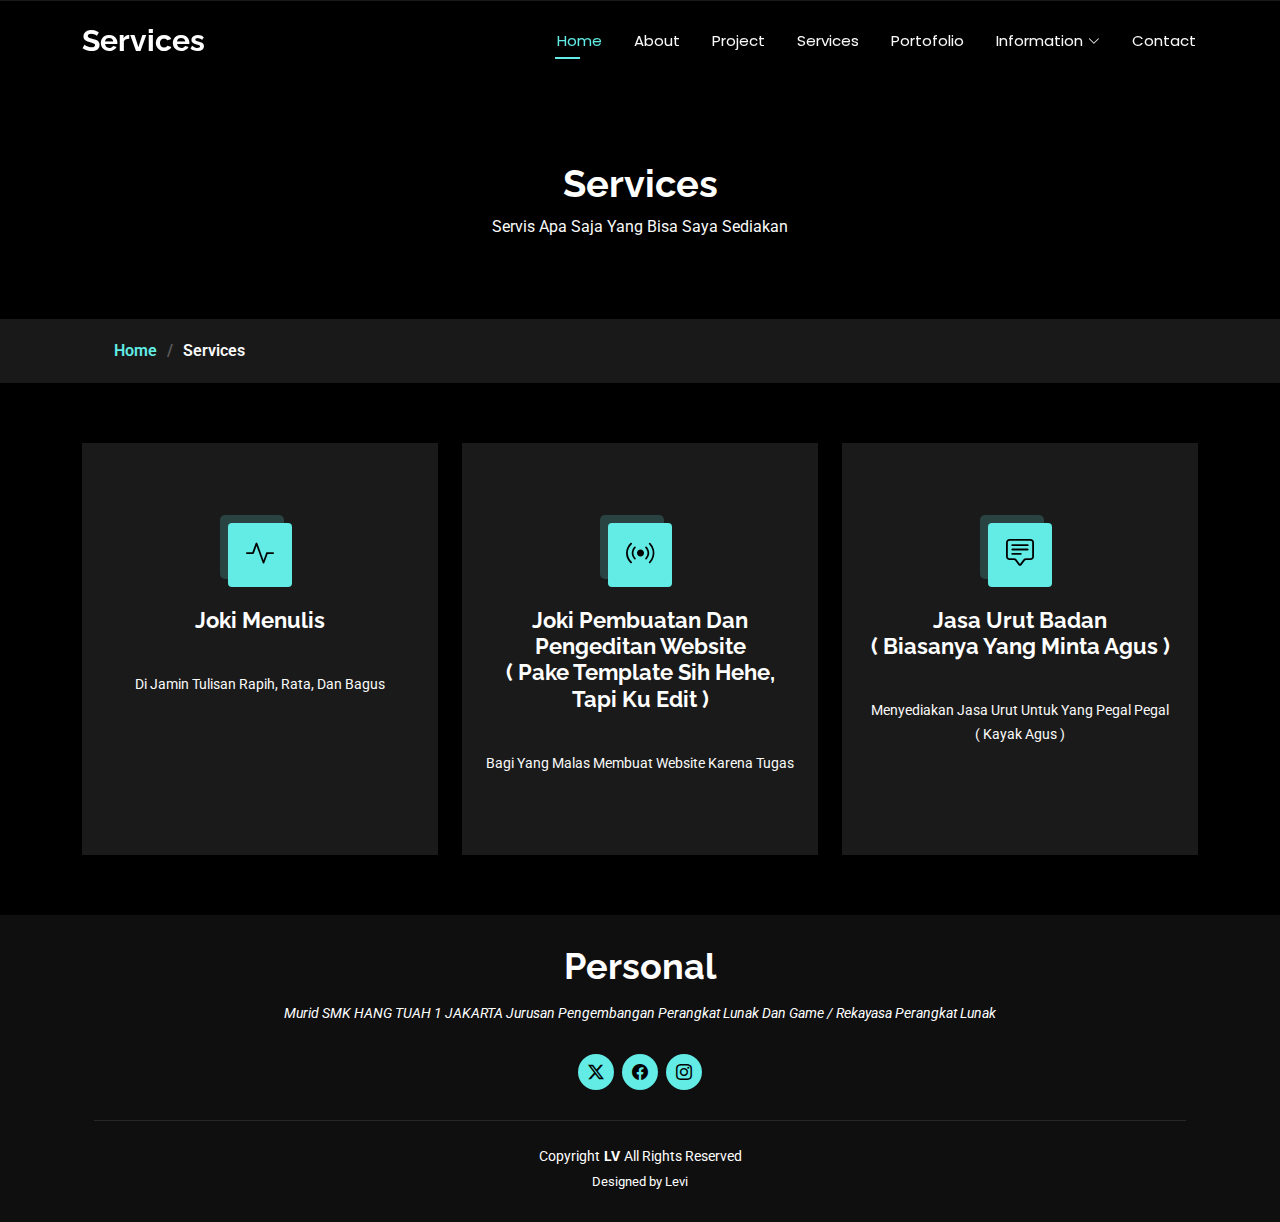
<file: services.html>
<!DOCTYPE html>
<html lang="en">

<head>
  <meta charset="utf-8">
  <meta content="width=device-width, initial-scale=1.0" name="viewport">
  <title>Services</title>
  <meta name="description" content="">
  <meta name="keywords" content="">

  <!-- Favicons -->
  <link href="assets/img/L.png" rel="icon">
  <link href="assets/img/apple-touch-icon.png" rel="apple-touch-icon">

  <!-- Fonts -->
  <link href="https://fonts.googleapis.com" rel="preconnect">
  <link href="https://fonts.gstatic.com" rel="preconnect" crossorigin>
  <link href="https://fonts.googleapis.com/css2?family=Roboto:ital,wght@0,100;0,300;0,400;0,500;0,700;0,900;1,100;1,300;1,400;1,500;1,700;1,900&family=Poppins:ital,wght@0,100;0,200;0,300;0,400;0,500;0,600;0,700;0,800;0,900;1,100;1,200;1,300;1,400;1,500;1,600;1,700;1,800;1,900&family=Raleway:ital,wght@0,100;0,200;0,300;0,400;0,500;0,600;0,700;0,800;0,900;1,100;1,200;1,300;1,400;1,500;1,600;1,700;1,800;1,900&display=swap" rel="stylesheet">

  <!-- Vendor CSS Files -->
  <link href="assets/vendor/bootstrap/css/bootstrap.min.css" rel="stylesheet">
  <link href="assets/vendor/bootstrap-icons/bootstrap-icons.css" rel="stylesheet">
  <link href="assets/vendor/aos/aos.css" rel="stylesheet">
  <link href="assets/vendor/swiper/swiper-bundle.min.css" rel="stylesheet">
  <link href="assets/vendor/glightbox/css/glightbox.min.css" rel="stylesheet">

  <!-- Main CSS File -->
  <link href="assets/css/main.css" rel="stylesheet">

  <!-- =======================================================
  * Template Name: Personal
  * Template URL: https://bootstrapmade.com/personal-free-resume-bootstrap-template/
  * Updated: Aug 07 2024 with Bootstrap v5.3.3
  * Author: BootstrapMade.com
  * License: https://bootstrapmade.com/license/
  ======================================================== -->
</head>

<body class="services-page">

  <header id="header" class="header d-flex align-items-center fixed-top">
    <div class="container-fluid container-xl position-relative d-flex align-items-center justify-content-between">

      <a href="index.html" class="logo d-flex align-items-center">
        <!-- Uncomment the line below if you also wish to use an image logo -->
        <!-- <img src="assets/img/logo.png" alt=""> -->
        <h1 class="sitename">Services</h1>
      </a>

      <nav id="navmenu" class="navmenu">
        <ul>
          <li><a href="index.html" class="active">Home</a></li>
          <li><a href="about.html">About</a></li>
          <li><a href="resume.html">Project</a></li>
          <li><a href="services.html">Services</a></li>
          <li><a href="portfolio.html">Portofolio</a></li>
          <li class="dropdown"><a href="#"><span>Information</span> <i class="bi bi-chevron-down toggle-dropdown"></i></a>
            <ul>
              <li class="dropdown"><a href="#"><span>Best Friend</span> <i class="bi bi-chevron-down toggle-dropdown"></i></a>
                <ul>
                  <li><a href="#">Henry Rizki Nur Afit</a></li>
                  <li><a href="#">Marcelino Romero</a></li>
                  <li><a href="#">Farsha Numa Rifai</a></li>
                  <li><a href="#">Muhammad Rikza Abdullah</a></li>
                  <li><a href="#">Muhammad Rheza Naufal Azka</a></li>
                </ul>
                <li class="dropdown"><a href="#"><span>Teacher</span> <i class="bi bi-chevron-down toggle-dropdown"></i></a>
                  <ul>
                    <li><a href="#">Bu Farah Afifah Hidayatul</a></li>
                    <li><a href="#">Pak Dede Mulyana</a></li>
                  </ul>
                <li class="dropdown"><a href="#"><span>Crush</span> <i class="bi bi-chevron-down toggle-dropdown"></i></a>
                  <ul>
                    <li><a href="#">Dont Care Bout' That</a></li>
                  </ul>
            </ul>
          </li>
          <li><a href="contact.html">Contact</a></li>
        </ul>
        <i class="mobile-nav-toggle d-xl-none bi bi-list"></i>
      </nav>

    </div>
  </header>

  <main class="main">

    <!-- Page Title -->
    <div class="page-title" data-aos="fade">
      <div class="heading">
        <div class="container">
          <div class="row d-flex justify-content-center text-center">
            <div class="col-lg-8">
              <h1>Services</h1>
              <p class="mb-0">Servis Apa Saja Yang Bisa Saya Sediakan</p>
            </div>
          </div>
        </div>
      </div>
      <nav class="breadcrumbs">
        <div class="container">
          <ol>
            <li><a href="index.html">Home</a></li>
            <li class="current">Services</li>
          </ol>
        </div>
      </nav>
    </div><!-- End Page Title -->

    <!-- Services Section -->
    <section id="services" class="services section">

      <div class="container">

        <div class="row gy-4">

          <div class="col-lg-4 col-md-6" data-aos="fade-up" data-aos-delay="100">
            <div class="service-item  position-relative">
              <div class="icon">
                <i class="bi bi-activity"></i>
              </div>
              <a href="service-details.html" class="stretched-link">
                <h3>Joki Menulis</h3>
              </a>
              <br>
              <p>Di Jamin Tulisan Rapih, Rata, Dan Bagus</p>
            </div>
          </div><!-- End Service Item -->

          <div class="col-lg-4 col-md-6" data-aos="fade-up" data-aos-delay="200">
            <div class="service-item position-relative">
              <div class="icon">
                <i class="bi bi-broadcast"></i>
              </div>
              <a href="service-details.html" class="stretched-link">
                <h3>Joki Pembuatan Dan Pengeditan Website <br>( Pake Template Sih Hehe, Tapi Ku Edit )</h3>
              </a>
              <br>
              <p>Bagi Yang Malas Membuat Website Karena Tugas</p>
            </div>
          </div><!-- End Service Item -->

          <div class="col-lg-4 col-md-6" data-aos="fade-up" data-aos-delay="300">
            <div class="service-item position-relative">
              <div class="icon">
                <i class="bi bi-chat-square-text"></i>
              </div>
              <a href="service-details.html" class="stretched-link">
                <h3>Jasa Urut Badan <br>( Biasanya Yang Minta Agus )</h3>
              </a>
              <br>
              <p>Menyediakan Jasa Urut Untuk Yang Pegal Pegal <br>( Kayak Agus )</p>
            </div>
          </div><!-- End Service Item -->

        </div>

      </div>

    </section><!-- /Services Section -->

  </main>

  <footer id="footer" class="footer dark-background">
    <div class="container">
      <h3 class="sitename">Personal</h3>
      <p>Murid SMK HANG TUAH 1 JAKARTA Jurusan Pengembangan Perangkat Lunak Dan Game / Rekayasa Perangkat Lunak</p>
      <div class="social-links d-flex justify-content-center">
        <a href=""><i class="bi bi-twitter-x"></i></a>
        <a href=""><i class="bi bi-facebook"></i></a>
        <a href=""><i class="bi bi-instagram"></i></a>
      </div>
      <div class="container">
        <div class="copyright">
          <span>Copyright</span><strong class="px-1 sitename">LV</strong><span>All Rights Reserved</span>
        </div>
        <div class="credits">
          <!-- All the links in the footer should remain intact. -->
          <!-- You can delete the links only if you've purchased the pro version. -->
          <!-- Licensing information: https://bootstrapmade.com/license/ -->
          <!-- Purchase the pro version with working PHP/AJAX contact form: [buy-url] -->
          Designed by Levi</a>
        </div>
      </div>
    </div>
  </footer>

  <!-- Scroll Top -->
  <a href="#" id="scroll-top" class="scroll-top d-flex align-items-center justify-content-center"><i class="bi bi-arrow-up-short"></i></a>

  <!-- Preloader -->
  <div id="preloader"></div>

  <!-- Vendor JS Files -->
  <script src="assets/vendor/bootstrap/js/bootstrap.bundle.min.js"></script>
  <script src="assets/vendor/php-email-form/validate.js"></script>
  <script src="assets/vendor/aos/aos.js"></script>
  <script src="assets/vendor/typed.js/typed.umd.js"></script>
  <script src="assets/vendor/purecounter/purecounter_vanilla.js"></script>
  <script src="assets/vendor/waypoints/noframework.waypoints.js"></script>
  <script src="assets/vendor/swiper/swiper-bundle.min.js"></script>
  <script src="assets/vendor/glightbox/js/glightbox.min.js"></script>
  <script src="assets/vendor/imagesloaded/imagesloaded.pkgd.min.js"></script>
  <script src="assets/vendor/isotope-layout/isotope.pkgd.min.js"></script>

  <!-- Main JS File -->
  <script src="assets/js/main.js"></script>

</body>

</html>
</file>
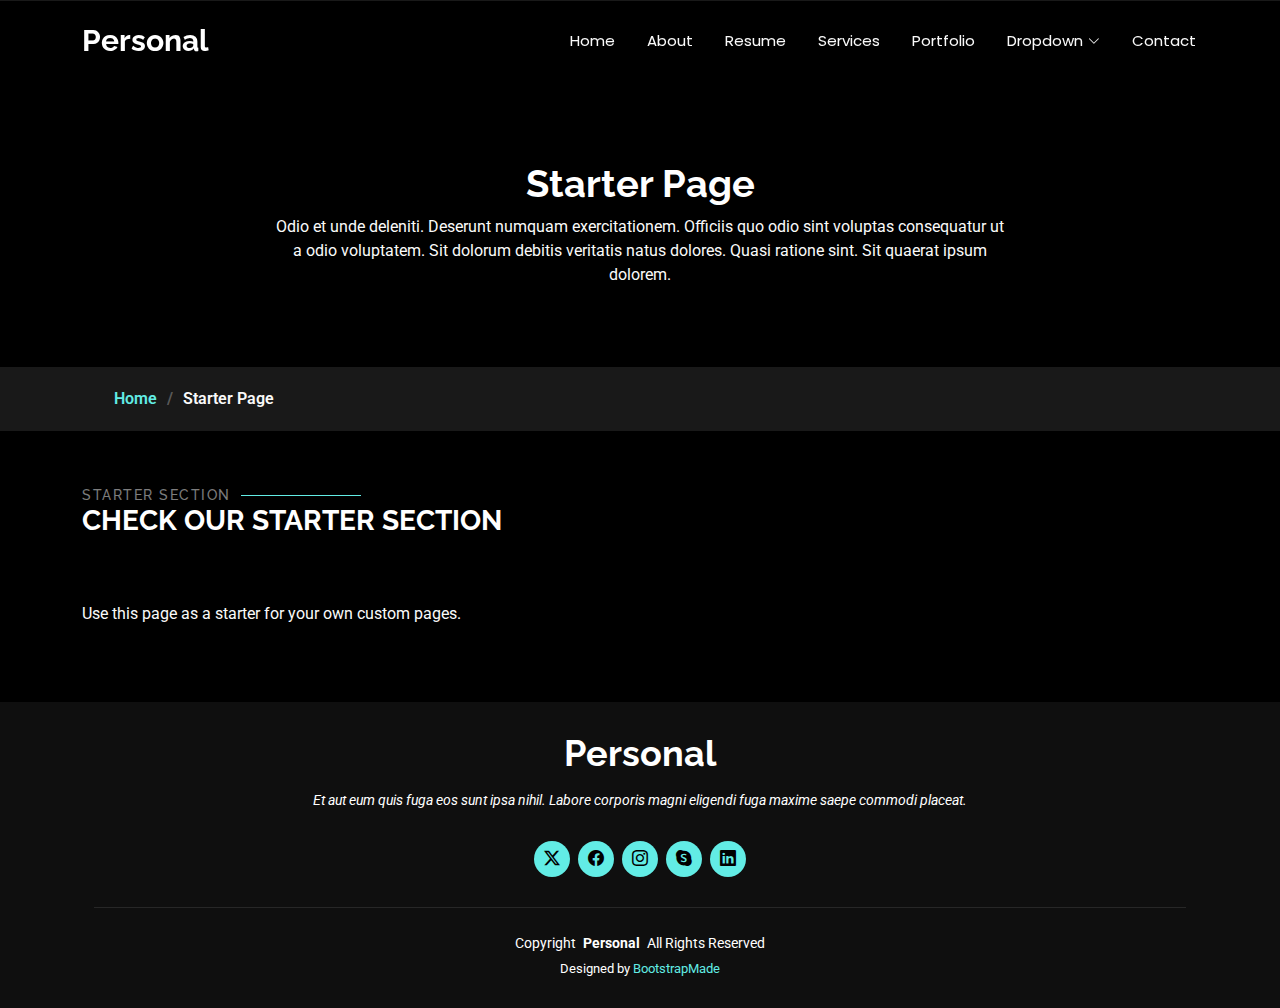
<file: starter-page.html>
<!DOCTYPE html>
<html lang="en">

<head>
  <meta charset="utf-8">
  <meta content="width=device-width, initial-scale=1.0" name="viewport">
  <title>Starter Page - Personal Bootstrap Template</title>
  <meta name="description" content="">
  <meta name="keywords" content="">

  <!-- Favicons -->
  <link href="assets/img/favicon.png" rel="icon">
  <link href="assets/img/apple-touch-icon.png" rel="apple-touch-icon">

  <!-- Fonts -->
  <link href="https://fonts.googleapis.com" rel="preconnect">
  <link href="https://fonts.gstatic.com" rel="preconnect" crossorigin>
  <link href="https://fonts.googleapis.com/css2?family=Roboto:ital,wght@0,100;0,300;0,400;0,500;0,700;0,900;1,100;1,300;1,400;1,500;1,700;1,900&family=Poppins:ital,wght@0,100;0,200;0,300;0,400;0,500;0,600;0,700;0,800;0,900;1,100;1,200;1,300;1,400;1,500;1,600;1,700;1,800;1,900&family=Raleway:ital,wght@0,100;0,200;0,300;0,400;0,500;0,600;0,700;0,800;0,900;1,100;1,200;1,300;1,400;1,500;1,600;1,700;1,800;1,900&display=swap" rel="stylesheet">

  <!-- Vendor CSS Files -->
  <link href="assets/vendor/bootstrap/css/bootstrap.min.css" rel="stylesheet">
  <link href="assets/vendor/bootstrap-icons/bootstrap-icons.css" rel="stylesheet">
  <link href="assets/vendor/aos/aos.css" rel="stylesheet">
  <link href="assets/vendor/swiper/swiper-bundle.min.css" rel="stylesheet">
  <link href="assets/vendor/glightbox/css/glightbox.min.css" rel="stylesheet">

  <!-- Main CSS File -->
  <link href="assets/css/main.css" rel="stylesheet">

  <!-- =======================================================
  * Template Name: Personal
  * Template URL: https://bootstrapmade.com/personal-free-resume-bootstrap-template/
  * Updated: Aug 07 2024 with Bootstrap v5.3.3
  * Author: BootstrapMade.com
  * License: https://bootstrapmade.com/license/
  ======================================================== -->
</head>

<body class="starter-page-page">

  <header id="header" class="header d-flex align-items-center fixed-top">
    <div class="container-fluid container-xl position-relative d-flex align-items-center justify-content-between">

      <a href="index.html" class="logo d-flex align-items-center">
        <!-- Uncomment the line below if you also wish to use an image logo -->
        <!-- <img src="assets/img/logo.png" alt=""> -->
        <h1 class="sitename">Personal</h1>
      </a>

      <nav id="navmenu" class="navmenu">
        <ul>
          <li><a href="index.html">Home</a></li>
          <li><a href="about.html">About</a></li>
          <li><a href="resume.html">Resume</a></li>
          <li><a href="services.html">Services</a></li>
          <li><a href="portfolio.html">Portfolio</a></li>
          <li class="dropdown"><a href="#"><span>Dropdown</span> <i class="bi bi-chevron-down toggle-dropdown"></i></a>
            <ul>
              <li><a href="#">Dropdown 1</a></li>
              <li class="dropdown"><a href="#"><span>Deep Dropdown</span> <i class="bi bi-chevron-down toggle-dropdown"></i></a>
                <ul>
                  <li><a href="#">Deep Dropdown 1</a></li>
                  <li><a href="#">Deep Dropdown 2</a></li>
                  <li><a href="#">Deep Dropdown 3</a></li>
                  <li><a href="#">Deep Dropdown 4</a></li>
                  <li><a href="#">Deep Dropdown 5</a></li>
                </ul>
              </li>
              <li><a href="#">Dropdown 2</a></li>
              <li><a href="#">Dropdown 3</a></li>
              <li><a href="#">Dropdown 4</a></li>
            </ul>
          </li>
          <li><a href="contact.html">Contact</a></li>
        </ul>
        <i class="mobile-nav-toggle d-xl-none bi bi-list"></i>
      </nav>

    </div>
  </header>

  <main class="main">

    <!-- Page Title -->
    <div class="page-title" data-aos="fade">
      <div class="heading">
        <div class="container">
          <div class="row d-flex justify-content-center text-center">
            <div class="col-lg-8">
              <h1>Starter Page</h1>
              <p class="mb-0">Odio et unde deleniti. Deserunt numquam exercitationem. Officiis quo odio sint voluptas consequatur ut a odio voluptatem. Sit dolorum debitis veritatis natus dolores. Quasi ratione sint. Sit quaerat ipsum dolorem.</p>
            </div>
          </div>
        </div>
      </div>
      <nav class="breadcrumbs">
        <div class="container">
          <ol>
            <li><a href="index.html">Home</a></li>
            <li class="current">Starter Page</li>
          </ol>
        </div>
      </nav>
    </div><!-- End Page Title -->

    <!-- Starter Section Section -->
    <section id="starter-section" class="starter-section section">

      <!-- Section Title -->
      <div class="container section-title" data-aos="fade-up">
        <h2>Starter Section</h2>
        <div><span>Check Our</span> <span class="description-title">Starter Section</span></div>
      </div><!-- End Section Title -->

      <div class="container" data-aos="fade-up">
        <p>Use this page as a starter for your own custom pages.</p>
      </div>

    </section><!-- /Starter Section Section -->

  </main>

  <footer id="footer" class="footer dark-background">
    <div class="container">
      <h3 class="sitename">Personal</h3>
      <p>Et aut eum quis fuga eos sunt ipsa nihil. Labore corporis magni eligendi fuga maxime saepe commodi placeat.</p>
      <div class="social-links d-flex justify-content-center">
        <a href=""><i class="bi bi-twitter-x"></i></a>
        <a href=""><i class="bi bi-facebook"></i></a>
        <a href=""><i class="bi bi-instagram"></i></a>
        <a href=""><i class="bi bi-skype"></i></a>
        <a href=""><i class="bi bi-linkedin"></i></a>
      </div>
      <div class="container">
        <div class="copyright">
          <span>Copyright</span> <strong class="px-1 sitename">Personal</strong> <span>All Rights Reserved</span>
        </div>
        <div class="credits">
          <!-- All the links in the footer should remain intact. -->
          <!-- You can delete the links only if you've purchased the pro version. -->
          <!-- Licensing information: https://bootstrapmade.com/license/ -->
          <!-- Purchase the pro version with working PHP/AJAX contact form: [buy-url] -->
          Designed by <a href="https://bootstrapmade.com/">BootstrapMade</a>
        </div>
      </div>
    </div>
  </footer>

  <!-- Scroll Top -->
  <a href="#" id="scroll-top" class="scroll-top d-flex align-items-center justify-content-center"><i class="bi bi-arrow-up-short"></i></a>

  <!-- Preloader -->
  <div id="preloader"></div>

  <!-- Vendor JS Files -->
  <script src="assets/vendor/bootstrap/js/bootstrap.bundle.min.js"></script>
  <script src="assets/vendor/php-email-form/validate.js"></script>
  <script src="assets/vendor/aos/aos.js"></script>
  <script src="assets/vendor/typed.js/typed.umd.js"></script>
  <script src="assets/vendor/purecounter/purecounter_vanilla.js"></script>
  <script src="assets/vendor/waypoints/noframework.waypoints.js"></script>
  <script src="assets/vendor/swiper/swiper-bundle.min.js"></script>
  <script src="assets/vendor/glightbox/js/glightbox.min.js"></script>
  <script src="assets/vendor/imagesloaded/imagesloaded.pkgd.min.js"></script>
  <script src="assets/vendor/isotope-layout/isotope.pkgd.min.js"></script>

  <!-- Main JS File -->
  <script src="assets/js/main.js"></script>

</body>

</html>
</file>
<file: assets/css/main.css>
/**
* Template Name: Personal
* Template URL: https://bootstrapmade.com/personal-free-resume-bootstrap-template/
* Updated: Aug 07 2024 with Bootstrap v5.3.3
* Author: BootstrapMade.com
* License: https://bootstrapmade.com/license/
*/

/*--------------------------------------------------------------
# Font & Color Variables
# Help: https://bootstrapmade.com/color-system/
--------------------------------------------------------------*/
/* Fonts */
:root {
  --default-font: "Roboto",  system-ui, -apple-system, "Segoe UI", Roboto, "Helvetica Neue", Arial, "Noto Sans", "Liberation Sans", sans-serif, "Apple Color Emoji", "Segoe UI Emoji", "Segoe UI Symbol", "Noto Color Emoji";
  --heading-font: "Raleway",  sans-serif;
  --nav-font: "Poppins",  sans-serif;
}

/* Global Colors - The following color variables are used throughout the website. Updating them here will change the color scheme of the entire website */
:root { 
  --background-color: #000000; /* Background color for the entire website, including individual sections */
  --default-color: #fafafa; /* Default color used for the majority of the text content across the entire website */
  --heading-color: #ffffff; /* Color for headings, subheadings and title throughout the website */
  --accent-color: #62ece5; /* Accent color that represents your brand on the website. It's used for buttons, links, and other elements that need to stand out */
  --surface-color: #1a1a1a; /* The surface color is used as a background of boxed elements within sections, such as cards, icon boxes, or other elements that require a visual separation from the global background. */
  --contrast-color: #000000; /* Contrast color for text, ensuring readability against backgrounds of accent, heading, or default colors. */
}

/* Nav Menu Colors - The following color variables are used specifically for the navigation menu. They are separate from the global colors to allow for more customization options */
:root {
  --nav-color: #fafafa;  /* The default color of the main navmenu links */
  --nav-hover-color: #62ece5; /* Applied to main navmenu links when they are hovered over or active */
  --nav-mobile-background-color: #1a1a1a; /* Used as the background color for mobile navigation menu */
  --nav-dropdown-background-color: #1a1a1a; /* Used as the background color for dropdown items that appear when hovering over primary navigation items */
  --nav-dropdown-color: #fafafa; /* Used for navigation links of the dropdown items in the navigation menu. */
  --nav-dropdown-hover-color: #62ece5; /* Similar to --nav-hover-color, this color is applied to dropdown navigation links when they are hovered over. */
}

/* Color Presets - These classes override global colors when applied to any section or element, providing reuse of the sam color scheme. */

.light-background {
  --background-color: #1a1a1a;
  --surface-color: #343434;
}

.dark-background {
  --background-color: rgba(15, 15, 15, 0.975);
  --default-color: #ffffff;
  --heading-color: #ffffff;
  --surface-color: #292929f9;
  --contrast-color: #000000;
}

/* Smooth scroll */
:root {
  scroll-behavior: smooth;
}

/*--------------------------------------------------------------
# General Styling & Shared Classes
--------------------------------------------------------------*/
body {
  color: var(--default-color);
  background-color: var(--background-color);
  font-family: var(--default-font);
}

a {
  color: var(--accent-color);
  text-decoration: none;
  transition: 0.3s;
}

a:hover {
  color: color-mix(in srgb, var(--accent-color), transparent 25%);
  text-decoration: none;
}

h1,
h2,
h3,
h4,
h5,
h6 {
  color: var(--heading-color);
  font-family: var(--heading-font);
}

/* PHP Email Form Messages
------------------------------*/
.php-email-form .error-message {
  display: none;
  background: #df1529;
  color: #ffffff;
  text-align: left;
  padding: 15px;
  margin-bottom: 24px;
  font-weight: 600;
}

.php-email-form .sent-message {
  display: none;
  color: #ffffff;
  background: #059652;
  text-align: center;
  padding: 15px;
  margin-bottom: 24px;
  font-weight: 600;
}

.php-email-form .loading {
  display: none;
  background: var(--surface-color);
  text-align: center;
  padding: 15px;
  margin-bottom: 24px;
}

.php-email-form .loading:before {
  content: "";
  display: inline-block;
  border-radius: 50%;
  width: 24px;
  height: 24px;
  margin: 0 10px -6px 0;
  border: 3px solid var(--accent-color);
  border-top-color: var(--surface-color);
  animation: php-email-form-loading 1s linear infinite;
}

@keyframes php-email-form-loading {
  0% {
    transform: rotate(0deg);
  }

  100% {
    transform: rotate(360deg);
  }
}

/*--------------------------------------------------------------
# Global Header
--------------------------------------------------------------*/
.header {
  --background-color: rgba(0, 0, 0, 0);
  color: var(--default-color);
  background-color: var(--background-color);
  padding: 15px 0;
  transition: all 0.5s;
  z-index: 997;
}

.header .logo {
  line-height: 1;
}

.header .logo img {
  max-height: 32px;
  margin-right: 8px;
}

.header .logo h1 {
  font-size: 30px;
  margin: 0;
  font-weight: 700;
  color: var(--heading-color);
}

.scrolled .header {
  box-shadow: 0px 0 18px rgba(0, 0, 0, 0.1);
}

/* Global Header on Scroll
------------------------------*/
.scrolled .header {
  --background-color: rgba(0, 0, 0, 0.8);
}

/*--------------------------------------------------------------
# Navigation Menu
--------------------------------------------------------------*/
/* Desktop Navigation */
@media (min-width: 1200px) {
  .navmenu {
    padding: 0;
  }

  .navmenu ul {
    margin: 0;
    padding: 0;
    display: flex;
    list-style: none;
    align-items: center;
  }

  .navmenu li {
    position: relative;
  }

  .navmenu>ul>li {
    white-space: nowrap;
    padding: 15px 14px;
  }

  .navmenu>ul>li:last-child {
    padding-right: 0;
  }

  .navmenu a,
  .navmenu a:focus {
    color: var(--nav-color);
    font-size: 15px;
    padding: 0 2px;
    font-family: var(--nav-font);
    font-weight: 400;
    display: flex;
    align-items: center;
    justify-content: space-between;
    white-space: nowrap;
    transition: 0.3s;
    position: relative;
  }

  .navmenu a i,
  .navmenu a:focus i {
    font-size: 12px;
    line-height: 0;
    margin-left: 5px;
    transition: 0.3s;
  }

  .navmenu>ul>li>a:before {
    content: "";
    position: absolute;
    height: 2px;
    bottom: -6px;
    left: 0;
    background-color: var(--nav-hover-color);
    visibility: hidden;
    width: 0px;
    transition: all 0.3s ease-in-out 0s;
  }

  .navmenu a:hover:before,
  .navmenu li:hover>a:before,
  .navmenu .active:before {
    visibility: visible;
    width: 25px;
  }

  .navmenu li:hover>a,
  .navmenu .active,
  .navmenu .active:focus {
    color: var(--nav-hover-color);
  }

  .navmenu .dropdown ul {
    margin: 0;
    padding: 10px 0;
    background: var(--nav-dropdown-background-color);
    display: block;
    position: absolute;
    visibility: hidden;
    left: 14px;
    top: 130%;
    opacity: 0;
    transition: 0.3s;
    border-radius: 4px;
    z-index: 99;
    box-shadow: 0px 0px 30px rgba(0, 0, 0, 0.1);
  }

  .navmenu .dropdown ul li {
    min-width: 200px;
  }

  .navmenu .dropdown ul a {
    padding: 10px 20px;
    font-size: 15px;
    text-transform: none;
    color: var(--nav-dropdown-color);
  }

  .navmenu .dropdown ul a i {
    font-size: 12px;
  }

  .navmenu .dropdown ul a:hover,
  .navmenu .dropdown ul .active:hover,
  .navmenu .dropdown ul li:hover>a {
    color: var(--nav-dropdown-hover-color);
  }

  .navmenu .dropdown:hover>ul {
    opacity: 1;
    top: 100%;
    visibility: visible;
  }

  .navmenu .dropdown .dropdown ul {
    top: 0;
    left: -90%;
    visibility: hidden;
  }

  .navmenu .dropdown .dropdown:hover>ul {
    opacity: 1;
    top: 0;
    left: -100%;
    visibility: visible;
  }
}

/* Mobile Navigation */
@media (max-width: 1199px) {
  .mobile-nav-toggle {
    color: var(--nav-color);
    font-size: 28px;
    line-height: 0;
    margin-right: 10px;
    cursor: pointer;
    transition: color 0.3s;
  }

  .navmenu {
    padding: 0;
    z-index: 9997;
  }

  .navmenu ul {
    display: none;
    list-style: none;
    position: absolute;
    inset: 60px 20px 20px 20px;
    padding: 10px 0;
    margin: 0;
    border-radius: 6px;
    background-color: var(--nav-mobile-background-color);
    border: 1px solid color-mix(in srgb, var(--default-color), transparent 90%);
    box-shadow: none;
    overflow-y: auto;
    transition: 0.3s;
    z-index: 9998;
  }

  .navmenu a,
  .navmenu a:focus {
    color: var(--nav-dropdown-color);
    padding: 10px 20px;
    font-family: var(--nav-font);
    font-size: 17px;
    font-weight: 500;
    display: flex;
    align-items: center;
    justify-content: space-between;
    white-space: nowrap;
    transition: 0.3s;
  }

  .navmenu a i,
  .navmenu a:focus i {
    font-size: 12px;
    line-height: 0;
    margin-left: 5px;
    width: 30px;
    height: 30px;
    display: flex;
    align-items: center;
    justify-content: center;
    border-radius: 50%;
    transition: 0.3s;
    background-color: color-mix(in srgb, var(--accent-color), transparent 90%);
  }

  .navmenu a i:hover,
  .navmenu a:focus i:hover {
    background-color: var(--accent-color);
    color: var(--contrast-color);
  }

  .navmenu a:hover,
  .navmenu .active,
  .navmenu .active:focus {
    color: var(--nav-dropdown-hover-color);
  }

  .navmenu .active i,
  .navmenu .active:focus i {
    background-color: var(--accent-color);
    color: var(--contrast-color);
    transform: rotate(180deg);
  }

  .navmenu .dropdown ul {
    position: static;
    display: none;
    z-index: 99;
    padding: 10px 0;
    margin: 10px 20px;
    background-color: var(--nav-dropdown-background-color);
    transition: all 0.5s ease-in-out;
  }

  .navmenu .dropdown ul ul {
    background-color: rgba(33, 37, 41, 0.1);
  }

  .navmenu .dropdown>.dropdown-active {
    display: block;
    background-color: rgba(33, 37, 41, 0.03);
  }

  .mobile-nav-active {
    overflow: hidden;
  }

  .mobile-nav-active .mobile-nav-toggle {
    color: #fff;
    position: absolute;
    font-size: 32px;
    top: 15px;
    right: 15px;
    margin-right: 0;
    z-index: 9999;
  }

  .mobile-nav-active .navmenu {
    position: fixed;
    overflow: hidden;
    inset: 0;
    background: rgba(33, 37, 41, 0.8);
    transition: 0.3s;
  }

  .mobile-nav-active .navmenu>ul {
    display: block;
  }
}

/*--------------------------------------------------------------
# Global Footer
--------------------------------------------------------------*/
.footer {
  color: var(--default-color);
  background-color: var(--background-color);
  font-size: 14px;
  text-align: center;
  padding: 30px 0;
  position: relative;
}

.footer h3 {
  font-size: 36px;
  font-weight: 700;
  position: relative;
  padding: 0;
  margin: 0 0 15px 0;
}

.footer p {
  font-size: 15;
  font-style: italic;
  padding: 0;
  margin: 0 0 30px 0;
}

.footer .social-links {
  margin: 0 0 30px 0;
}

.footer .social-links a {
  font-size: 16px;
  display: flex;
  align-items: center;
  justify-content: center;
  background: var(--accent-color);
  color: var(--contrast-color);
  line-height: 1;
  margin: 0 4px;
  border-radius: 50%;
  text-align: center;
  width: 36px;
  height: 36px;
  transition: 0.3s;
}

.footer .social-links a:hover {
  background: color-mix(in srgb, var(--accent-color), transparent 20%);
  text-decoration: none;
}

.footer .copyright {
  padding-top: 25px;
  border-top: 1px solid color-mix(in srgb, var(--default-color), transparent 90%);
}

.footer .credits {
  font-size: 13px;
  padding-top: 5px;
}

/*--------------------------------------------------------------
# Preloader
--------------------------------------------------------------*/
#preloader {
  position: fixed;
  inset: 0;
  z-index: 999999;
  overflow: hidden;
  background: var(--background-color);
  transition: all 0.6s ease-out;
}

#preloader:before {
  content: "";
  position: fixed;
  top: calc(50% - 30px);
  left: calc(50% - 30px);
  border: 6px solid #ffffff;
  border-color: var(--accent-color) transparent var(--accent-color) transparent;
  border-radius: 50%;
  width: 60px;
  height: 60px;
  animation: animate-preloader 1.5s linear infinite;
}

@keyframes animate-preloader {
  0% {
    transform: rotate(0deg);
  }

  100% {
    transform: rotate(360deg);
  }
}

/*--------------------------------------------------------------
# Scroll Top Button
--------------------------------------------------------------*/
.scroll-top {
  position: fixed;
  visibility: hidden;
  opacity: 0;
  right: 15px;
  bottom: -15px;
  z-index: 99999;
  background-color: var(--accent-color);
  width: 44px;
  height: 44px;
  border-radius: 50px;
  transition: all 0.4s;
}

.scroll-top i {
  font-size: 24px;
  color: var(--contrast-color);
  line-height: 0;
}

.scroll-top:hover {
  background-color: color-mix(in srgb, var(--accent-color), transparent 20%);
  color: var(--contrast-color);
}

.scroll-top.active {
  visibility: visible;
  opacity: 1;
  bottom: 15px;
}

/*--------------------------------------------------------------
# Disable aos animation delay on mobile devices
--------------------------------------------------------------*/
@media screen and (max-width: 768px) {
  [data-aos-delay] {
    transition-delay: 0 !important;
  }
}

/*--------------------------------------------------------------
# Global Page Titles & Breadcrumbs
--------------------------------------------------------------*/
.page-title {
  color: var(--default-color);
  background-color: var(--background-color);
  position: relative;
}

.page-title .heading {
  padding: 160px 0 80px 0;
  border-top: 1px solid color-mix(in srgb, var(--default-color), transparent 90%);
}

.page-title .heading h1 {
  font-size: 38px;
  font-weight: 700;
}

.page-title nav {
  background-color: color-mix(in srgb, var(--default-color), transparent 90%);
  padding: 20px 0;
}

.page-title nav ol {
  display: flex;
  flex-wrap: wrap;
  list-style: none;
  margin: 0;
  font-size: 16px;
  font-weight: 600;
}

.page-title nav ol li+li {
  padding-left: 10px;
}

.page-title nav ol li+li::before {
  content: "/";
  display: inline-block;
  padding-right: 10px;
  color: color-mix(in srgb, var(--default-color), transparent 70%);
}

/*--------------------------------------------------------------
# Global Sections
--------------------------------------------------------------*/
section,
.section {
  color: var(--default-color);
  background-color: var(--background-color);
  padding: 60px 0;
  scroll-margin-top: 100px;
  overflow: clip;
}

@media (max-width: 1199px) {

  section,
  .section {
    scroll-margin-top: 66px;
  }
}

/*--------------------------------------------------------------
# Global Section Titles
--------------------------------------------------------------*/
.section-title {
  padding-bottom: 60px;
  position: relative;
}

.section-title h2 {
  font-size: 14px;
  font-weight: 500;
  padding: 0;
  line-height: 1px;
  margin: 0;
  letter-spacing: 1.5px;
  text-transform: uppercase;
  color: color-mix(in srgb, var(--default-color), transparent 50%);
  position: relative;
}

.section-title h2::after {
  content: "";
  width: 120px;
  height: 1px;
  display: inline-block;
  background: var(--accent-color);
  margin: 4px 10px;
}

.section-title div {
  color: var(--heading-color);
  margin: 0;
  margin: 0;
  font-size: 28px;
  font-weight: 700;
  text-transform: uppercase;
  font-family: var(--heading-font);
}

/*--------------------------------------------------------------
# Hero Section
--------------------------------------------------------------*/
.hero {
  width: 100%;
  min-height: 100vh;
  position: relative;
  padding: 80px 0;
  display: flex;
  align-items: center;
  justify-content: center;
}

.hero img {
  position: absolute;
  inset: 0;
  display: block;
  width: 100%;
  height: 100%;
  object-fit: cover;
  z-index: 1;
}

.hero .container {
  position: relative;
  z-index: 3;
}

.hero h2 {
  margin: 0;
  font-size: 64px;
  font-weight: 700;
}

.hero p {
  margin: 5px 0 0 0;
  font-size: 26px;
}

.hero p span {
  letter-spacing: 1px;
  border-bottom: 2px solid var(--accent-color);
}

.hero .social-links {
  margin-top: 25px;
}

.hero .social-links a {
  background-color: color-mix(in srgb, var(--default-color), transparent 90%);
  color: var(--default-color);
  font-size: 14px;
  width: 40px;
  height: 40px;
  border-radius: 50px;
  display: inline-flex;
  align-items: center;
  justify-content: center;
  margin-right: 20px;
  transition: 0.3s;
}

.hero .social-links a:hover {
  background-color: var(--accent-color);
}

@media (max-width: 768px) {
  .hero h2 {
    font-size: 32px;
  }

  .hero p {
    font-size: 20px;
  }
}

/*--------------------------------------------------------------
# About Section
--------------------------------------------------------------*/
.about .content h2 {
  font-weight: 700;
  font-size: 24px;
}

.about .content ul {
  list-style: none;
  padding: 0;
}

.about .content ul li {
  margin-bottom: 20px;
  display: flex;
  align-items: center;
}

.about .content ul strong {
  margin-right: 10px;
}

.about .content ul i {
  font-size: 16px;
  margin-right: 5px;
  color: var(--accent-color);
  line-height: 0;
}

/*--------------------------------------------------------------
# Stats Section
--------------------------------------------------------------*/
.stats i {
  background-color: var(--surface-color);
  color: var(--accent-color);
  box-shadow: 0px 2px 25px rgba(0, 0, 0, 0.1);
  width: 54px;
  height: 54px;
  font-size: 24px;
  border-radius: 50px;
  border: 2px solid var(--background-color);
  display: inline-flex;
  align-items: center;
  justify-content: center;
  position: relative;
  z-index: 1;
}

.stats .stats-item {
  background-color: var(--surface-color);
  margin-top: -27px;
  padding: 30px 30px 25px 30px;
  width: 100%;
  position: relative;
  text-align: center;
  box-shadow: 0px 2px 35px rgba(0, 0, 0, 0.1);
  border-radius: 4px;
  z-index: 0;
}

.stats .stats-item span {
  font-size: 36px;
  display: block;
  font-weight: 700;
  color: color-mix(in srgb, var(--default-color), transparent 20%);
}

.stats .stats-item p {
  padding: 0;
  margin: 0;
  font-family: var(--heading-font);
  font-size: 16px;
}

/*--------------------------------------------------------------
# Skills Section
--------------------------------------------------------------*/
.skills .progress {
  height: 60px;
  display: block;
  background: none;
  border-radius: 0;
}

.skills .progress .skill {
  color: var(--heading-color);
  padding: 0;
  margin: 0 0 6px 0;
  text-transform: uppercase;
  display: block;
  font-weight: 600;
  font-family: var(--heading-font);
}

.skills .progress .skill .val {
  float: right;
  font-style: normal;
}

.skills .progress-bar-wrap {
  background: color-mix(in srgb, var(--default-color), transparent 90%);
  height: 10px;
}

.skills .progress-bar {
  width: 1px;
  height: 10px;
  transition: 0.9s;
  background-color: var(--accent-color);
}

/*--------------------------------------------------------------
# Interests Section
--------------------------------------------------------------*/
.interests .features-item {
  background-color: var(--surface-color);
  display: flex;
  align-items: center;
  padding: 20px;
  transition: 0.3s;
  border: 1px solid color-mix(in srgb, var(--default-color), transparent 90%);
  position: relative;
}

.interests .features-item i {
  font-size: 32px;
  padding-right: 10px;
  line-height: 0;
}

.interests .features-item h3 {
  font-weight: 700;
  margin: 0;
  padding: 0;
  line-height: 1;
  font-size: 16px;
}

.interests .features-item h3 a {
  color: var(--heading-color);
  transition: 0.3s;
}

.interests .features-item:hover {
  border-color: var(--accent-color);
}

.interests .features-item:hover h3 a {
  color: var(--accent-color);
}

/*--------------------------------------------------------------
# Testimonials Section
--------------------------------------------------------------*/
.testimonials .testimonials-carousel,
.testimonials .testimonials-slider {
  overflow: hidden;
}

.testimonials .testimonial-item {
  box-sizing: content-box;
  min-height: 320px;
}

.testimonials .testimonial-item .testimonial-img {
  width: 90px;
  border-radius: 50%;
  margin: -40px 0 0 40px;
  position: relative;
  z-index: 2;
  border: 6px solid var(--background-color);
}

.testimonials .testimonial-item h3 {
  font-size: 18px;
  font-weight: bold;
  margin: 10px 0 5px 45px;
}

.testimonials .testimonial-item h4 {
  font-size: 14px;
  color: color-mix(in srgb, var(--default-color), transparent 20%);
  margin: 0 0 0 45px;
}

.testimonials .testimonial-item .quote-icon-left,
.testimonials .testimonial-item .quote-icon-right {
  color: color-mix(in srgb, var(--accent-color), transparent 50%);
  font-size: 26px;
  line-height: 0;
}

.testimonials .testimonial-item .quote-icon-left {
  display: inline-block;
  left: -5px;
  position: relative;
}

.testimonials .testimonial-item .quote-icon-right {
  display: inline-block;
  right: -5px;
  position: relative;
  top: 10px;
  transform: scale(-1, -1);
}

.testimonials .testimonial-item p {
  font-style: italic;
  margin: 0 15px 0 15px;
  padding: 20px 20px 60px 20px;
  background: var(--surface-color);
  border-radius: 6px;
  position: relative;
  z-index: 1;
}

.testimonials .swiper-wrapper {
  height: auto;
}

.testimonials .swiper-pagination {
  margin-top: 20px;
  position: relative;
}

.testimonials .swiper-pagination .swiper-pagination-bullet {
  width: 12px;
  height: 12px;
  background-color: var(--background-color);
  opacity: 1;
  border: 1px solid var(--accent-color);
}

.testimonials .swiper-pagination .swiper-pagination-bullet-active {
  background-color: var(--accent-color);
}

/*--------------------------------------------------------------
# Resume Section
--------------------------------------------------------------*/
.resume .resume-title {
  color: var(--heading-color);
  font-size: 26px;
  font-weight: 700;
  margin-top: 20px;
  margin-bottom: 20px;
}

.resume .resume-item {
  padding: 0 0 20px 20px;
  margin-top: -2px;
  border-left: 2px solid var(--accent-color);
  position: relative;
}

.resume .resume-item h4 {
  line-height: 18px;
  font-size: 18px;
  font-weight: 600;
  text-transform: uppercase;
  color: color-mix(in srgb, var(--default-color), transparent 20%);
  margin-bottom: 10px;
}

.resume .resume-item h5 {
  font-size: 16px;
  padding: 5px 15px;
  display: inline-block;
  font-weight: 600;
  margin-bottom: 10px;
}

.resume .resume-item ul {
  padding-left: 20px;
}

.resume .resume-item ul li {
  padding-bottom: 10px;
}

.resume .resume-item:last-child {
  padding-bottom: 0;
}

.resume .resume-item::before {
  content: "";
  position: absolute;
  width: 16px;
  height: 16px;
  border-radius: 50px;
  left: -9px;
  top: 0;
  background: var(--background-color);
  border: 2px solid var(--accent-color);
}

/*--------------------------------------------------------------
# Services Section
--------------------------------------------------------------*/
.services .service-item {
  background-color: var(--surface-color);
  text-align: center;
  padding: 80px 20px;
  transition: all ease-in-out 0.3s;
  height: 100%;
}

.services .service-item .icon {
  margin: 0 auto;
  width: 64px;
  height: 64px;
  background: var(--accent-color);
  border-radius: 4px;
  display: flex;
  align-items: center;
  justify-content: center;
  margin-bottom: 20px;
  transition: 0.3s;
  transform-style: preserve-3d;
}

.services .service-item .icon i {
  color: var(--contrast-color);
  font-size: 28px;
  transition: ease-in-out 0.3s;
}

.services .service-item .icon::before {
  position: absolute;
  content: "";
  left: -8px;
  top: -8px;
  height: 100%;
  width: 100%;
  background: color-mix(in srgb, var(--accent-color), transparent 80%);
  border-radius: 5px;
  transition: all 0.3s ease-out 0s;
  transform: translateZ(-1px);
}

.services .service-item h3 {
  font-weight: 700;
  margin: 10px 0 15px 0;
  font-size: 22px;
}

.services .service-item p {
  line-height: 24px;
  font-size: 14px;
  margin-bottom: 0;
}

.services .service-item:hover {
  background: var(--accent-color);
  border-color: var(--accent-color);
}

.services .service-item:hover .icon {
  background: var(--surface-color);
}

.services .service-item:hover .icon i {
  color: var(--accent-color);
}

.services .service-item:hover .icon::before {
  background: color-mix(in srgb, var(--background-color), transparent 70%);
}

.services .service-item:hover h3,
.services .service-item:hover p {
  color: var(--contrast-color);
}

/*--------------------------------------------------------------
# Service Details Section
--------------------------------------------------------------*/
.service-details .services-list {
  background-color: var(--surface-color);
  padding: 10px 30px;
  border: 1px solid color-mix(in srgb, var(--default-color), transparent 90%);
  margin-bottom: 20px;
}

.service-details .services-list a {
  display: block;
  line-height: 1;
  padding: 8px 0 8px 15px;
  border-left: 3px solid color-mix(in srgb, var(--default-color), transparent 70%);
  margin: 20px 0;
  color: color-mix(in srgb, var(--default-color), transparent 20%);
  transition: 0.3s;
}

.service-details .services-list a.active {
  color: var(--heading-color);
  font-weight: 700;
  border-color: var(--accent-color);
}

.service-details .services-list a:hover {
  border-color: var(--accent-color);
}

.service-details .services-img {
  margin-bottom: 20px;
}

.service-details h3 {
  font-size: 26px;
  font-weight: 700;
}

.service-details h4 {
  font-size: 20px;
  font-weight: 700;
}

.service-details p {
  font-size: 15px;
}

.service-details ul {
  list-style: none;
  padding: 0;
  font-size: 15px;
}

.service-details ul li {
  padding: 5px 0;
  display: flex;
  align-items: center;
}

.service-details ul i {
  font-size: 20px;
  margin-right: 8px;
  color: var(--accent-color);
}

/*--------------------------------------------------------------
# Portfolio Section
--------------------------------------------------------------*/
.portfolio .portfolio-filters {
  padding: 0;
  margin: 0 auto 20px auto;
  list-style: none;
  text-align: center;
}

.portfolio .portfolio-filters li {
  cursor: pointer;
  display: inline-block;
  padding: 0;
  font-size: 18px;
  font-weight: 500;
  margin: 0 10px;
  line-height: 1;
  margin-bottom: 5px;
  transition: all 0.3s ease-in-out;
}

.portfolio .portfolio-filters li:hover,
.portfolio .portfolio-filters li.filter-active {
  color: var(--accent-color);
}

.portfolio .portfolio-filters li:first-child {
  margin-left: 0;
}

.portfolio .portfolio-filters li:last-child {
  margin-right: 0;
}

@media (max-width: 575px) {
  .portfolio .portfolio-filters li {
    font-size: 14px;
    margin: 0 5px;
  }
}

.portfolio .portfolio-content {
  position: relative;
  overflow: hidden;
}

.portfolio .portfolio-content img {
  transition: 0.3s;
}

.portfolio .portfolio-content .portfolio-info {
  opacity: 0;
  position: absolute;
  inset: 0;
  z-index: 3;
  transition: all ease-in-out 0.3s;
  background: rgba(0, 0, 0, 0.6);
  padding: 15px;
}

.portfolio .portfolio-content .portfolio-info h4 {
  font-size: 14px;
  padding: 5px 10px;
  font-weight: 400;
  color: #ffffff;
  display: inline-block;
  background-color: var(--accent-color);
}

.portfolio .portfolio-content .portfolio-info p {
  position: absolute;
  bottom: 10px;
  text-align: center;
  display: inline-block;
  left: 0;
  right: 0;
  font-size: 16px;
  font-weight: 600;
  color: rgba(255, 255, 255, 0.8);
}

.portfolio .portfolio-content .portfolio-info .preview-link,
.portfolio .portfolio-content .portfolio-info .details-link {
  position: absolute;
  left: calc(50% - 40px);
  font-size: 26px;
  top: calc(50% - 14px);
  color: #fff;
  transition: 0.3s;
  line-height: 1.2;
}

.portfolio .portfolio-content .portfolio-info .preview-link:hover,
.portfolio .portfolio-content .portfolio-info .details-link:hover {
  color: var(--accent-color);
}

.portfolio .portfolio-content .portfolio-info .details-link {
  left: 50%;
  font-size: 34px;
  line-height: 0;
}

.portfolio .portfolio-content:hover .portfolio-info {
  opacity: 1;
}

.portfolio .portfolio-content:hover img {
  transform: scale(1.1);
}

/*--------------------------------------------------------------
# Portfolio Details Section
--------------------------------------------------------------*/
.portfolio-details .portfolio-details-slider img {
  width: 100%;
}

.portfolio-details .portfolio-details-slider .swiper-pagination {
  margin-top: 20px;
  position: relative;
}

.portfolio-details .portfolio-details-slider .swiper-pagination .swiper-pagination-bullet {
  width: 12px;
  height: 12px;
  background-color: color-mix(in srgb, var(--default-color), transparent 85%);
  opacity: 1;
}

.portfolio-details .portfolio-details-slider .swiper-pagination .swiper-pagination-bullet-active {
  background-color: var(--accent-color);
}

.portfolio-details .portfolio-info {
  background-color: var(--surface-color);
  padding: 30px;
  box-shadow: 0px 0 30px rgba(0, 0, 0, 0.1);
}

.portfolio-details .portfolio-info h3 {
  font-size: 22px;
  font-weight: 700;
  margin-bottom: 20px;
  padding-bottom: 20px;
  border-bottom: 1px solid color-mix(in srgb, var(--default-color), transparent 85%);
}

.portfolio-details .portfolio-info ul {
  list-style: none;
  padding: 0;
  font-size: 15px;
}

.portfolio-details .portfolio-info ul li+li {
  margin-top: 10px;
}

.portfolio-details .portfolio-description {
  padding-top: 30px;
}

.portfolio-details .portfolio-description h2 {
  font-size: 26px;
  font-weight: 700;
  margin-bottom: 20px;
}

.portfolio-details .portfolio-description p {
  padding: 0;
  color: color-mix(in srgb, var(--default-color), transparent 30%);
}

/*--------------------------------------------------------------
# Starter Section Section
--------------------------------------------------------------*/
.starter-section {
  /* Add your styles here */
}

/*--------------------------------------------------------------
# Contact Section
--------------------------------------------------------------*/
.contact .info-item {
  box-shadow: 0px 0px 20px rgba(0, 0, 0, 0.1);
  padding: 20px 30px;
}

.contact .info-item .icon {
  color: var(--contrast-color);
  background-color: var(--accent-color);
  width: 56px;
  height: 56px;
  font-size: 24px;
  display: flex;
  justify-content: center;
  align-items: center;
  transition: all 0.3s ease-in-out;
  border-radius: 50%;
  margin-right: 15px;
}

.contact .info-item h3 {
  font-size: 18px;
  font-weight: 700;
  margin: 0 0 2px 0;
}

.contact .info-item p {
  padding: 0;
  margin-bottom: 0;
  font-size: 14px;
}

.contact .info-item .social-links a {
  font-size: 24px;
  display: inline-block;
  line-height: 1;
  margin: 4px 6px 0 0;
  transition: 0.3s;
  color: color-mix(in srgb, var(--default-color), transparent 50%);
}

.contact .info-item .social-links a:hover {
  color: var(--accent-color);
}

.contact .php-email-form {
  box-shadow: 0px 0px 20px rgba(0, 0, 0, 0.1);
  padding: 30px;
  margin-top: 30px;
}

@media (max-width: 575px) {
  .contact .php-email-form {
    padding: 20px;
  }
}

.contact .php-email-form input[type=text],
.contact .php-email-form input[type=email],
.contact .php-email-form textarea {
  color: var(--default-color);
  background-color: color-mix(in srgb, var(--background-color), transparent 50%);
  border-color: color-mix(in srgb, var(--default-color), transparent 80%);
  font-size: 14px;
  padding: 10px 15px;
  box-shadow: none;
  border-radius: 0;
}

.contact .php-email-form input[type=text]:focus,
.contact .php-email-form input[type=email]:focus,
.contact .php-email-form textarea:focus {
  border-color: var(--accent-color);
}

.contact .php-email-form input[type=text]::placeholder,
.contact .php-email-form input[type=email]::placeholder,
.contact .php-email-form textarea::placeholder {
  color: color-mix(in srgb, var(--default-color), transparent 70%);
}

.contact .php-email-form button[type=submit] {
  color: var(--contrast-color);
  background: var(--accent-color);
  border: 0;
  padding: 10px 30px;
  transition: 0.4s;
  border-radius: 50px;
}

.contact .php-email-form button[type=submit]:hover {
  background: color-mix(in srgb, var(--accent-color), transparent 20%);
}
</file>
